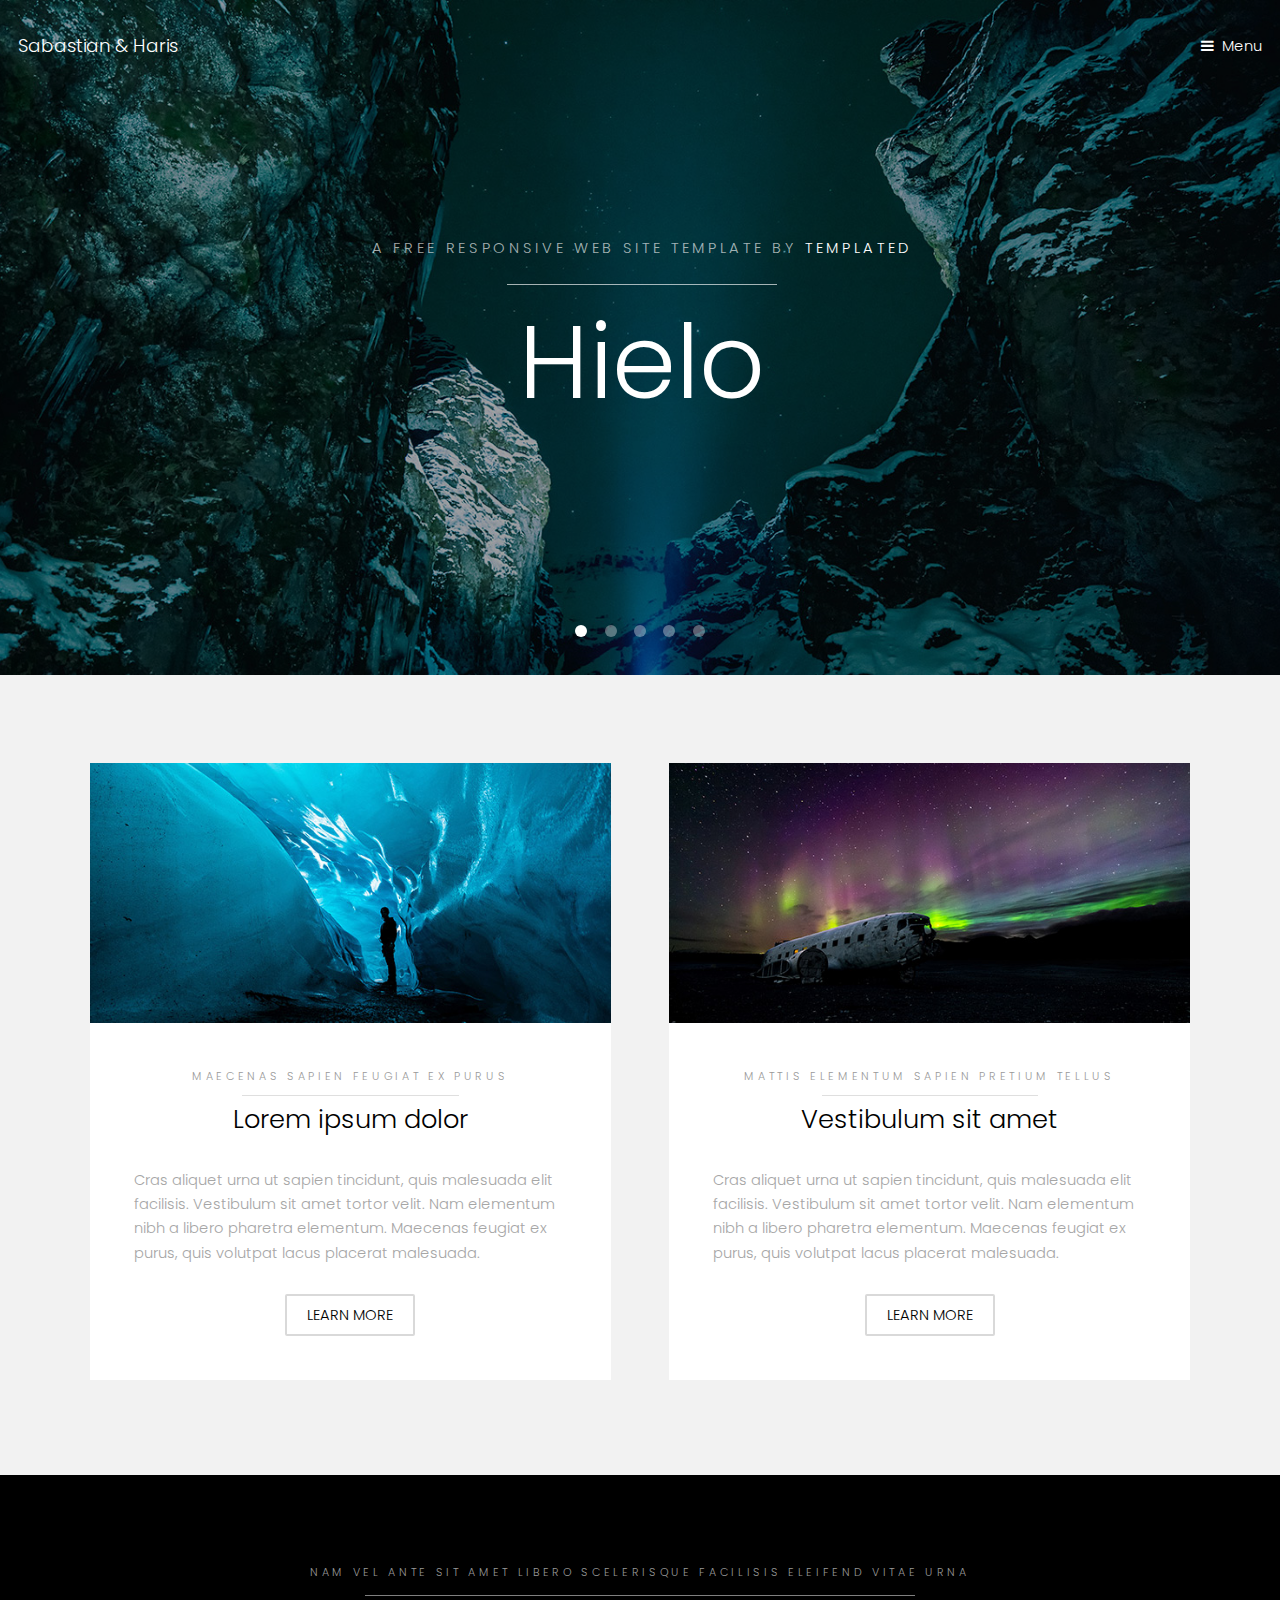
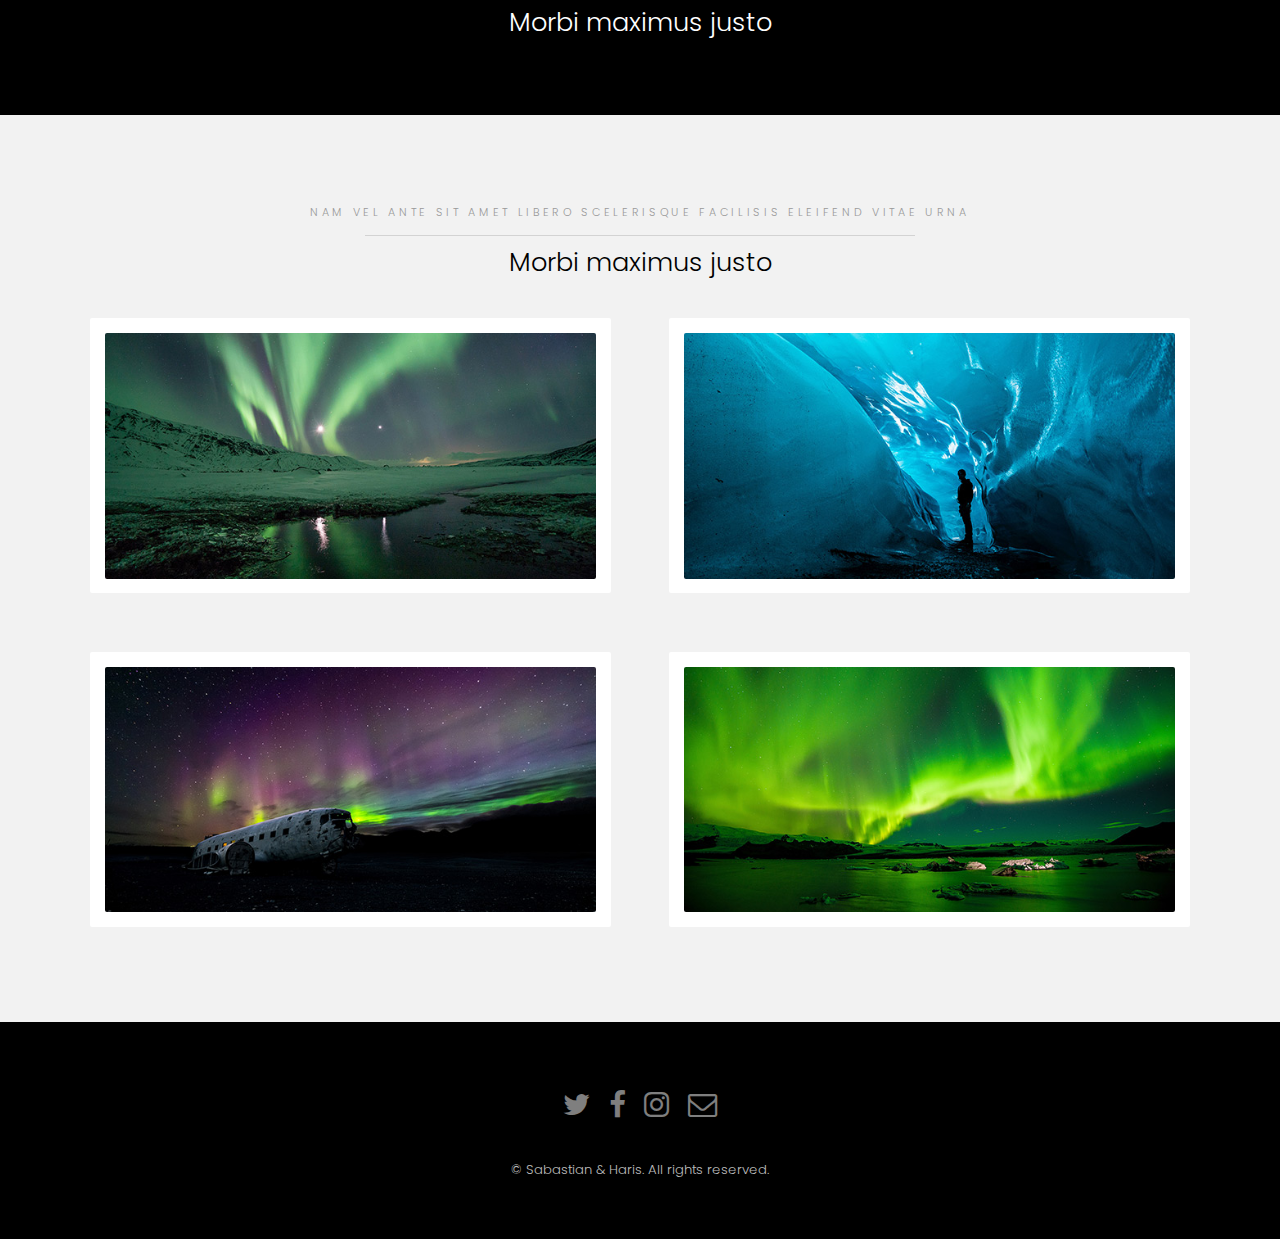
<file: CSS3 - Challenge/index.html>
<!DOCTYPE HTML>
<html>
	<head>
		<title>Sabastian & Haris</title>
		<meta charset="utf-8" />
		<meta name="viewport" content="width=device-width, initial-scale=1" />
		<link rel="stylesheet" href="assets/css/main.css" />
	</head>
	<body>

		<!-- Header -->
			<header id="header" class="alt">
				<div class="logo"><a href="index.html">Sabastian & Haris </a></div>
				<a href="#menu">Menu</a>
			</header>

		<!-- Nav -->
			<nav id="menu">
				<ul class="links">
					<li><a href="index.html">Home</a></li>
					<li><a href="#">About</a></li>
					<li><a href="#">Contact</a></li>
				</ul>
			</nav>

		<!-- Banner -->
			<section class="banner full">
				<article>
					<img src="images/slide01.jpg" alt="" />
					<div class="inner">
						<header>
							<p>A free responsive web site template by <a href="https://templated.co">TEMPLATED</a></p>
							<h2>Hielo</h2>
						</header>
					</div>
				</article>
				<article>
					<img src="images/slide02.jpg" alt="" />
					<div class="inner">
						<header>
							<p>Lorem ipsum dolor sit amet nullam feugiat</p>
							<h2>Magna etiam</h2>
						</header>
					</div>
				</article>
				<article>
					<img src="images/slide03.jpg"  alt="" />
					<div class="inner">
						<header>
							<p>Sed cursus aliuam veroeros lorem ipsum nullam</p>
							<h2>Tempus dolor</h2>
						</header>
					</div>
				</article>
				<article>
					<img src="images/slide04.jpg"  alt="" />
					<div class="inner">
						<header>
							<p>Adipiscing lorem ipsum feugiat sed phasellus consequat</p>
							<h2>Etiam feugiat</h2>
						</header>
					</div>
				</article>
				<article>
					<img src="images/slide05.jpg"  alt="" />
					<div class="inner">
						<header>
							<p>Ipsum dolor sed magna veroeros lorem ipsum</p>
							<h2>Lorem adipiscing</h2>
						</header>
					</div>
				</article>
			</section>

		<!-- One -->
			<section id="one" class="wrapper style2">
				<div class="inner">
					<div class="grid-style">

						<div>
							<div class="box">
								<div class="image fit">
									<img src="images/pic02.jpg" alt="" />
								</div>
								<div class="content">
									<header class="align-center">
										<p>maecenas sapien feugiat ex purus</p>
										<h2>Lorem ipsum dolor</h2>
									</header>
									<p> Cras aliquet urna ut sapien tincidunt, quis malesuada elit facilisis. Vestibulum sit amet tortor velit. Nam elementum nibh a libero pharetra elementum. Maecenas feugiat ex purus, quis volutpat lacus placerat malesuada.</p>
									<footer class="align-center">
										<a href="#" class="button alt">Learn More</a>
									</footer>
								</div>
							</div>
						</div>

						<div>
							<div class="box">
								<div class="image fit">
									<img src="images/pic03.jpg" alt="" />
								</div>
								<div class="content">
									<header class="align-center">
										<p>mattis elementum sapien pretium tellus</p>
										<h2>Vestibulum sit amet</h2>
									</header>
									<p> Cras aliquet urna ut sapien tincidunt, quis malesuada elit facilisis. Vestibulum sit amet tortor velit. Nam elementum nibh a libero pharetra elementum. Maecenas feugiat ex purus, quis volutpat lacus placerat malesuada.</p>
									<footer class="align-center">
										<a href="#" class="button alt">Learn More</a>
									</footer>
								</div>
							</div>
						</div>

					</div>
				</div>
			</section>

		<!-- Two -->
			<section id="two" class="wrapper style3">
				<div class="inner">
					<header class="align-center">
						<p>Nam vel ante sit amet libero scelerisque facilisis eleifend vitae urna</p>
						<h2>Morbi maximus justo</h2>
					</header>
				</div>
			</section>

		<!-- Three -->
			<section id="three" class="wrapper style2">
				<div class="inner">
					<header class="align-center">
						<p class="special">Nam vel ante sit amet libero scelerisque facilisis eleifend vitae urna</p>
						<h2>Morbi maximus justo</h2>
					</header>
					<div class="gallery">
						<div>
							<div class="image fit">
								<a href="#"><img src="images/pic01.jpg" alt="" /></a>
							</div>
						</div>
						<div>
							<div class="image fit">
								<a href="#"><img src="images/pic02.jpg" alt="" /></a>
							</div>
						</div>
						<div>
							<div class="image fit">
								<a href="#"><img src="images/pic03.jpg" alt="" /></a>
							</div>
						</div>
						<div>
							<div class="image fit">
								<a href="#"><img src="images/pic04.jpg" alt="" /></a>
							</div>
						</div>
					</div>
				</div>
			</section>


		<!-- Footer -->
			<footer id="footer">
				<div class="container">
					<ul class="icons">
						<li><a href="#" class="icon fa-twitter"><span class="label">Twitter</span></a></li>
						<li><a href="#" class="icon fa-facebook"><span class="label">Facebook</span></a></li>
						<li><a href="#" class="icon fa-instagram"><span class="label">Instagram</span></a></li>
						<li><a href="#" class="icon fa-envelope-o"><span class="label">Email</span></a></li>
					</ul>
				</div>
				<div class="copyright">
					&copy; Sabastian & Haris. All rights reserved.
				</div>
			</footer>

		<!-- Scripts -->
			<script src="assets/js/jquery.min.js"></script>
			<script src="assets/js/jquery.scrollex.min.js"></script>
			<script src="assets/js/skel.min.js"></script>
			<script src="assets/js/util.js"></script>
			<script src="assets/js/main.js"></script>

	</body>
</html>
</file>
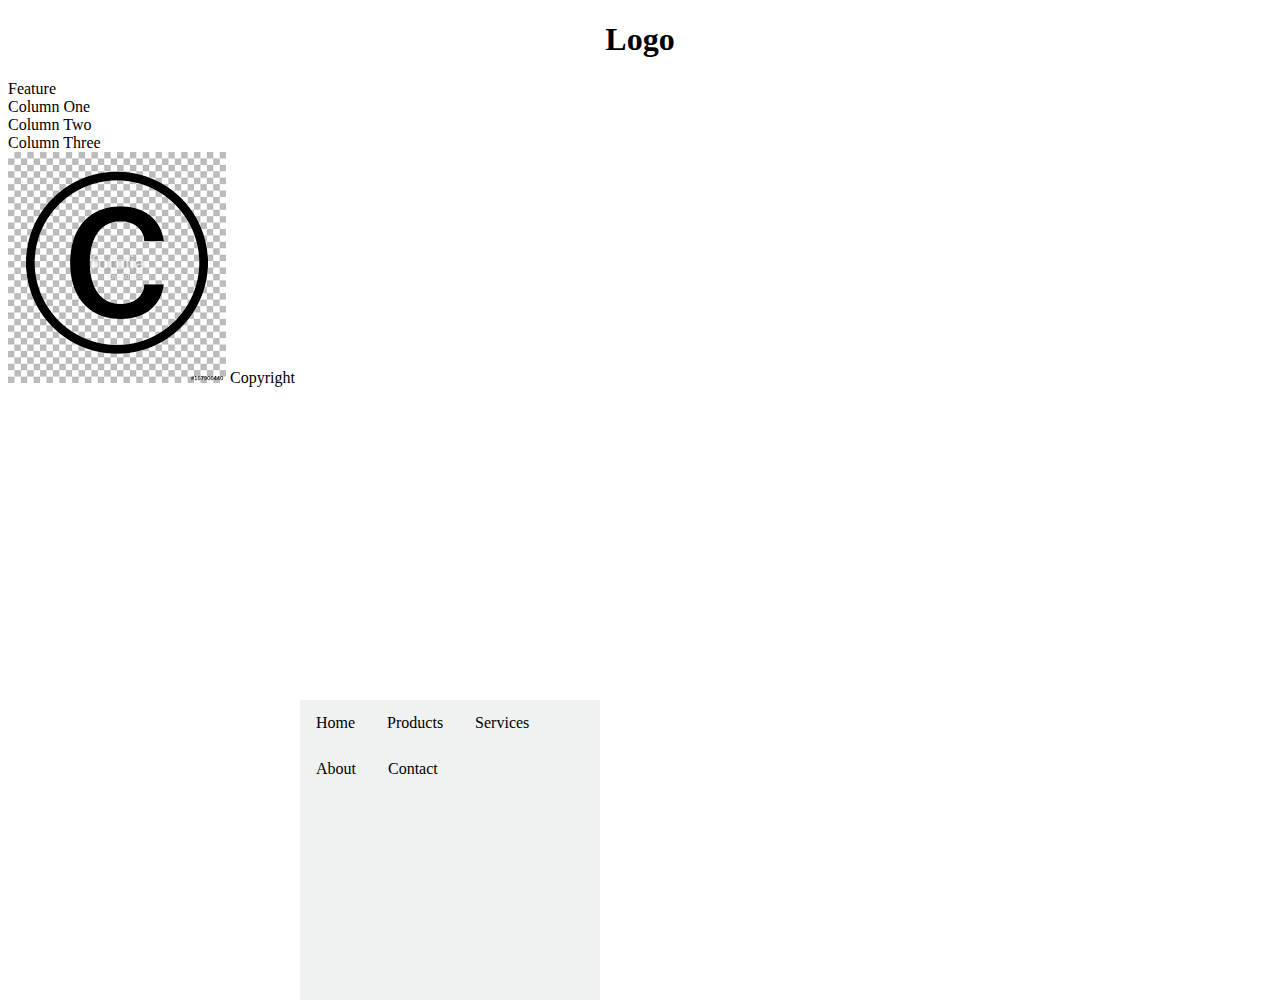
<file: CSS - Advanced/Exercise1/index.html>
<!DOCTYPE html>
<html>

<head>
    <title>Advanced1</title>
</head>
<link rel="stylesheet" href="style.css">

<body>
    <h1>Logo</h1>
    <div id="navbar">
            <ul>
                <li><a href="index.html" title="">Home</a></li>
                <li><a href="products.html" title="">Products</a></li>
                <li><a href="services.html" title="">Services</a></li>
                <li><a href="about.html" title="">About</a></li>
                <li><a href="contact.html" title="">Contact</a></li>
            </ul>
    </div>
    <div id="featurediv">
        Feature
    </div>
    <div class="3divs">Column One
    </div>
    <div class="3divs">Column Two
    </div>
    <div class="3divs">Column Three
    </div>
    <div>
        <img src="copyright.png" id="copyrightimg" alt="">
        Copyright
    </div>
</body>

</html>
</file>
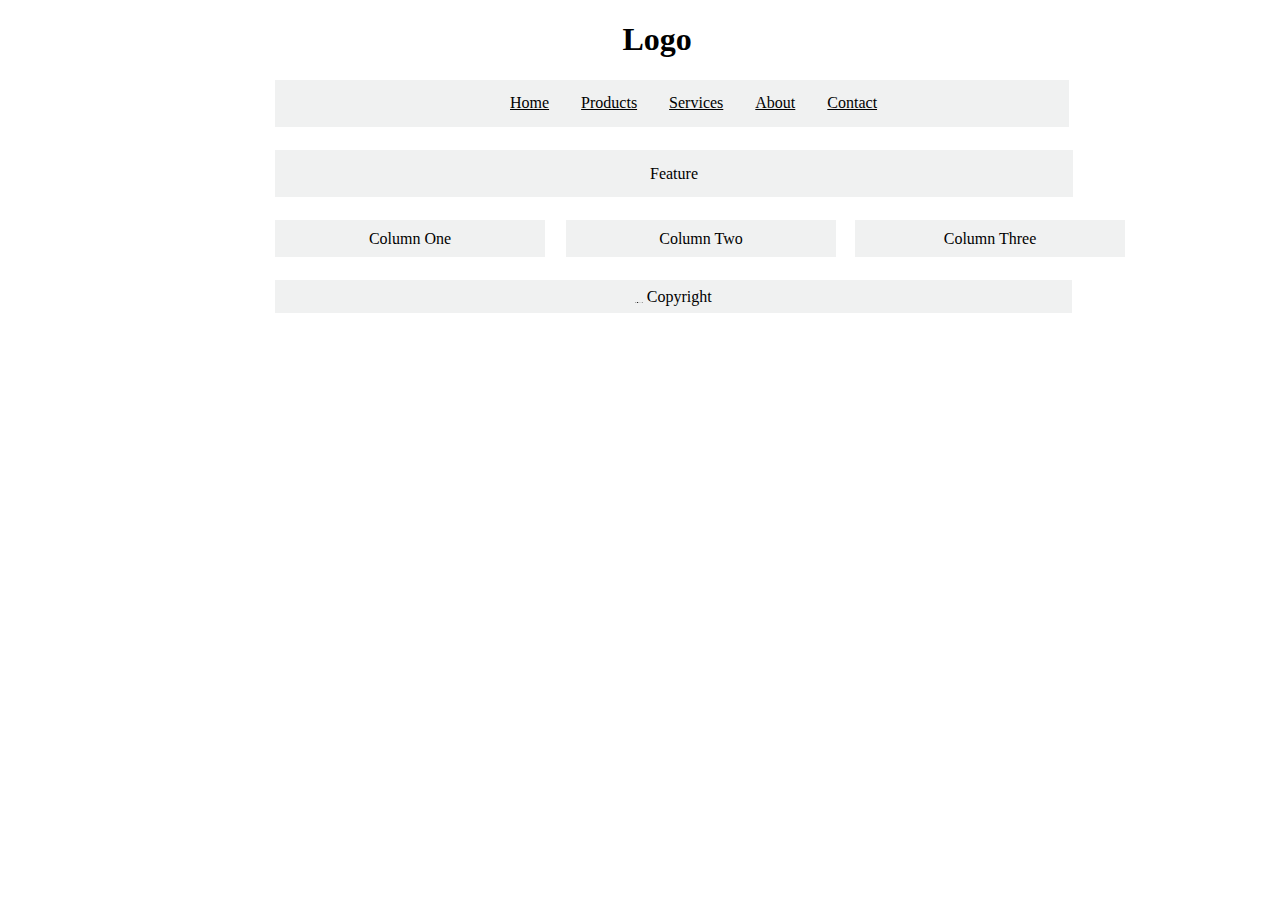
<file: CSS3 - Advanced/Exercise1/index.html>
<!DOCTYPE html>
<html>

<head>
    <title>Advanced1</title>
</head>
<link rel="stylesheet" href="style.css">

<body>
    <h1>Logo</h1>
    <div id="navbar">
            <ul>
                <li id="left"><a href="index.html" title="">Home</a></li>
                <li><a href="products.html" title="">Products</a></li>
                <li><a href="services.html" title="">Services</a></li>
                <li><a href="about.html" title="">About</a></li>
                <li><a href="contact.html" title="">Contact</a></li>
            </ul>
    </div>
   <div id="featurediv">
        Feature
    </div> 
    <div class="divs" id="firstc">Column One
    </div>
  	 <div class="divs" id="secondc">Column Two
    </div>
    <div class="divs" id="thirdc">Column Three
    </div>
    <div id="copyright">
        <img src="copyright.png" id="copyrightimg" alt="">
        Copyright
    </div>
</body>

</html>
</file>
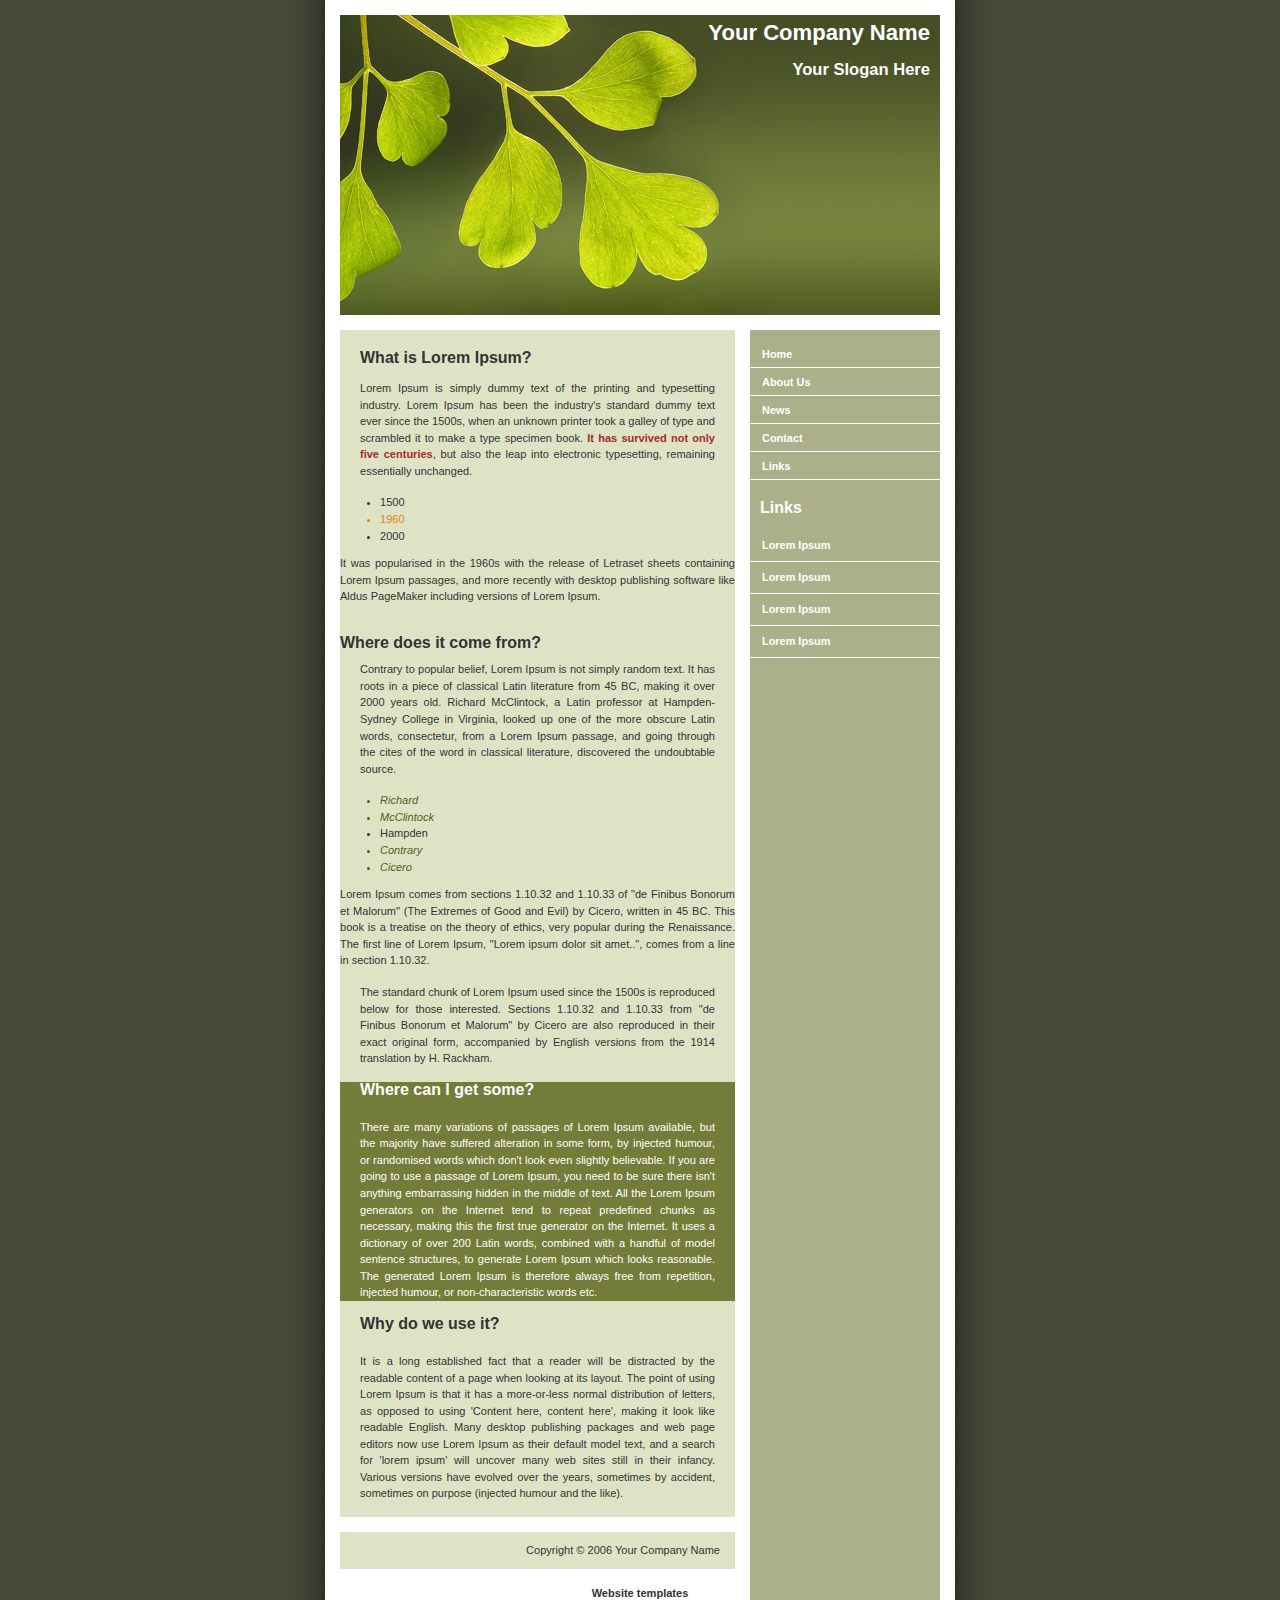
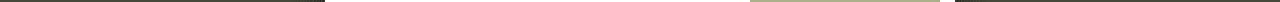
<file: CSS3 - Intermediate/intermediate_exercise_template/index.html>
<!DOCTYPE html PUBLIC "-//W3C//DTD XHTML 1.0 Strict//EN"
	"http://www.w3.org/TR/xhtml1/DTD/xhtml1-strict.dtd">
<html xmlns="http://www.w3.org/1999/xhtml" xml:lang="en" >
<head>
	<meta http-equiv="content-type" content="text/html; charset=iso-8859-1" />
	<title>Your Company Name</title>
	<link rel="stylesheet" type="text/css" media="screen" href="style.css" />

	<!-- Your CSS goes here -->
	<style>
		
		h3 {
		    font-size: 12pt;
		}
		body {
			background: #464939 url(pagebg.gif) repeat-y top center;
		}

		#participation {
			background: #747C3A !important;
			color: white !important;
		}

		#explanation .danger {
			color: brown !important;
			font-weight: bold !important;
		}

		ul > li {
			color: #525D21 !important;
			font-style: italic !important;
		}

		span[class="years"] > li[class="strong"]{
			color: #DD8804 !important;
		}
		</style>

</head>
<body>

	<div id="container">
		<div id="intro">
			<div id="pageHeader">
				<h1><span>Your Company Name</span></h1>
				<h2><span>Your Slogan Here</span></h2>
			</div>
		</div>

		<div id="supportingText">
			<div id="explanation">
				<h3><span>What is Lorem Ipsum?</span></h3>
				<p class="p1"><span>Lorem Ipsum is simply dummy text of the printing and typesetting industry. Lorem Ipsum has been the industry's standard dummy text ever since the 1500s, when an unknown printer took a galley of type and scrambled it to make a type specimen book. <span class="danger">It has survived not only five centuries</span>, but also the leap into electronic typesetting, remaining essentially unchanged. 
					<ul>
						<span class="years">
							<li>1500</li>
							<li class="strong">1960</li>
							<li>2000</li>
						</span>
					</ul>
					It was popularised in the 1960s with the release of Letraset sheets containing Lorem Ipsum passages, and more recently with desktop publishing software like Aldus PageMaker including versions of Lorem Ipsum.</span></p>
				</div>
				<div id="philosophy">
					<h3><span>Where does it come from?</span></h3>
					<p class="p1"><span>Contrary to popular belief, Lorem Ipsum is not simply random text. It has roots in a piece of classical Latin literature from 45 BC, making it over 2000 years old. Richard McClintock, a Latin professor at Hampden-Sydney College in Virginia, looked up one of the more obscure Latin words, consectetur, from a Lorem Ipsum passage, and going through the cites of the word in classical literature, discovered the undoubtable source. 

						<ul>
							<li>Richard</li>
							<li>McClintock</li>
							<span>
								<li class="strong">Hampden</li>
							</span>
							<li>Contrary</li>
							<li>Cicero</li>
						</ul>

						Lorem Ipsum comes from sections 1.10.32 and 1.10.33 of "de Finibus Bonorum et Malorum" (The Extremes of Good and Evil) by Cicero, written in 45 BC. This book is a treatise on the theory of ethics, very popular during the Renaissance. The first line of Lorem Ipsum, "Lorem ipsum dolor sit amet..", comes from a line in section 1.10.32.</span></p>
						<p class="p2"><span><span class="danger">The standard chunk of Lorem Ipsum used since the 1500s is reproduced below for those interested.</span> Sections 1.10.32 and 1.10.33 from "de Finibus Bonorum et Malorum" by Cicero are also reproduced in their exact original form, accompanied by English versions from the 1914 translation by H. Rackham.</span></p>
					</div>

					<div id="participation">
						<h3><span>Where can I get some?</span></h3>
						<p class="p1"><span>There are many variations of passages of Lorem Ipsum available, but the majority have suffered alteration in some form, by injected humour, or randomised words which don't look even slightly believable. If you are going to use a passage of Lorem Ipsum, you need to be sure there isn't anything embarrassing hidden in the middle of text. All the Lorem Ipsum generators on the Internet tend to repeat predefined chunks as necessary, making this the first true generator on the Internet. It uses a dictionary of over 200 Latin words, combined with a handful of model sentence structures, to generate Lorem Ipsum which looks reasonable. The generated Lorem Ipsum is therefore always free from repetition, injected humour, or non-characteristic words etc.</span></p>
					</div>

					<div id="benefits">
						<h3><span>Why do we use it?</span></h3>
						<p class="p1"><span>It is a long established fact that a reader will be distracted by the readable content of a page when looking at its layout. The point of using Lorem Ipsum is that it has a more-or-less normal distribution of letters, as opposed to using 'Content here, content here', making it look like readable English. Many desktop publishing packages and web page editors now use Lorem Ipsum as their default model text, and a search for 'lorem ipsum' will uncover many web sites still in their infancy. Various versions have evolved over the years, sometimes by accident, sometimes on purpose (injected humour and the like).</span></p>
					</div>

					<div id="footer">
						Copyright � 2006 Your Company Name
					</div>

				</div>


				<div id="linkList">
					<div id="linkList2">
						<div id="lselect">
							<ul>
								<li><a href="">Home</a></li>
								<li><a href="">About Us</a></li>
								<li><a href="">News</a></li>
								<li><a href="">Contact</a></li>
								<li><a href="">Links</a></li>
							</ul>
						</div>

						<div id="larchives">
							<h3 class="archives"><span>Links</span></h3>
							<ul>
								<li><a href="">Lorem Ipsum</a></li>
								<li><a href="">Lorem Ipsum</a></li>
								<li><a href="">Lorem Ipsum</a></li>
								<li><a href="">Lorem Ipsum</a></li>
							</ul>
						</div>
					</div>
				</div>


			</div>
			<!-- Designed by DreamTemplate. Please leave link unmodified. -->
			<br><center><a href="http://www.dreamtemplate.com" title="Website Templates" target="_blank">Website templates</a></center>
		</body>
		</html>
</file>
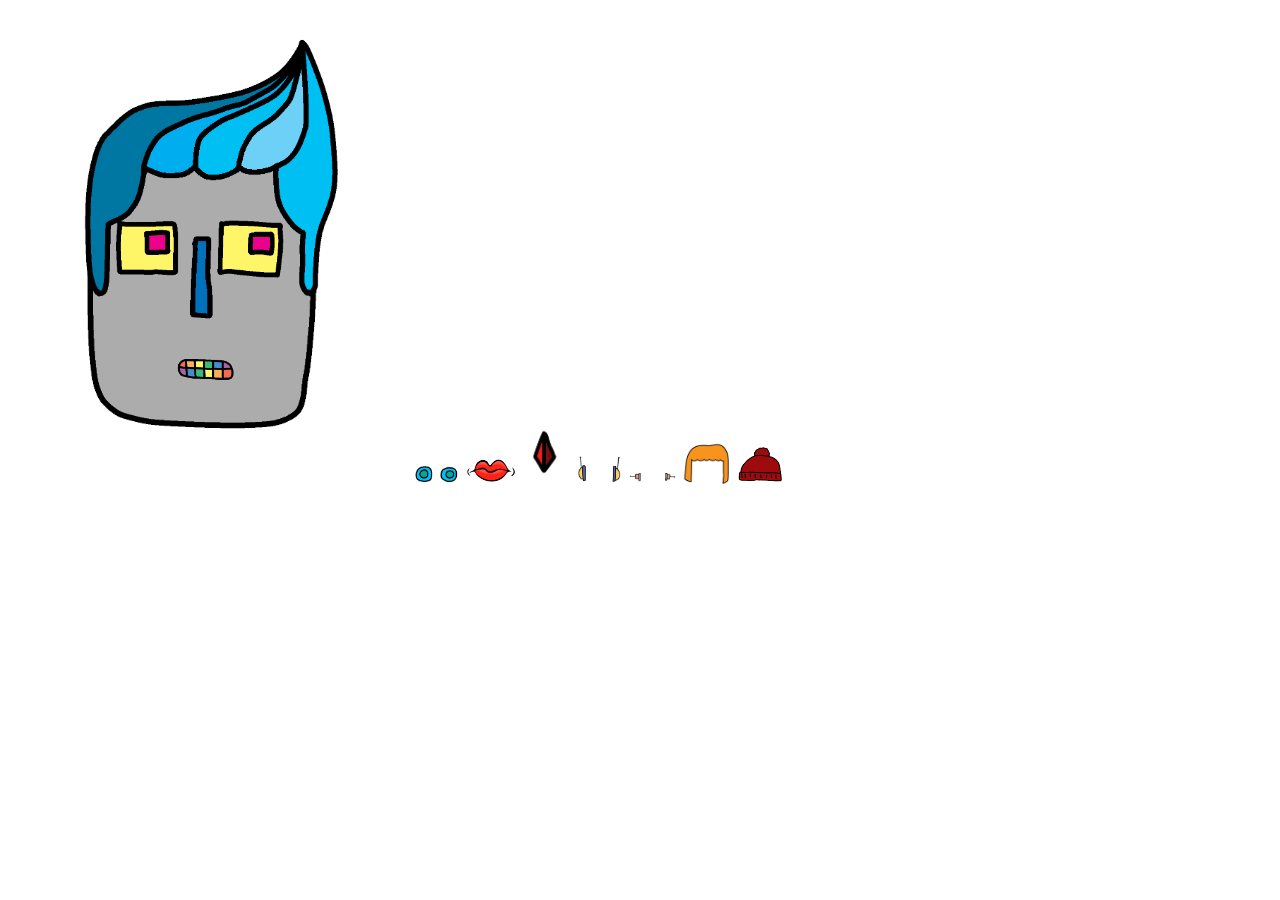
<file: CSS3 -  Intermediate 2/robot.html>
<html>

  <head>
    <link rel="stylesheet" href="robot.css">
  </head>
  
  <body>
    <img id="face" src="face.png">
    <img id="eyes1" src="eyes.png">
    <img id="eyes2" src="eyes2.png">
    <img id="mouth1" src="mouth.png">
    <img id="mouth2" src="mouth2.png">
    <img id="nose1" src="nose.png">
    <img id="nose2" src="nose2.png">
    <img id="ears1" src="ears.png">
    <img id="ears2" src="ears2.png">
    <img id="hair1" src="hair1.png">
    <img id="hair2" src="hair2.png">
    <img id="hat" src="hat.png">
    
  </body>
  
</html>
</file>
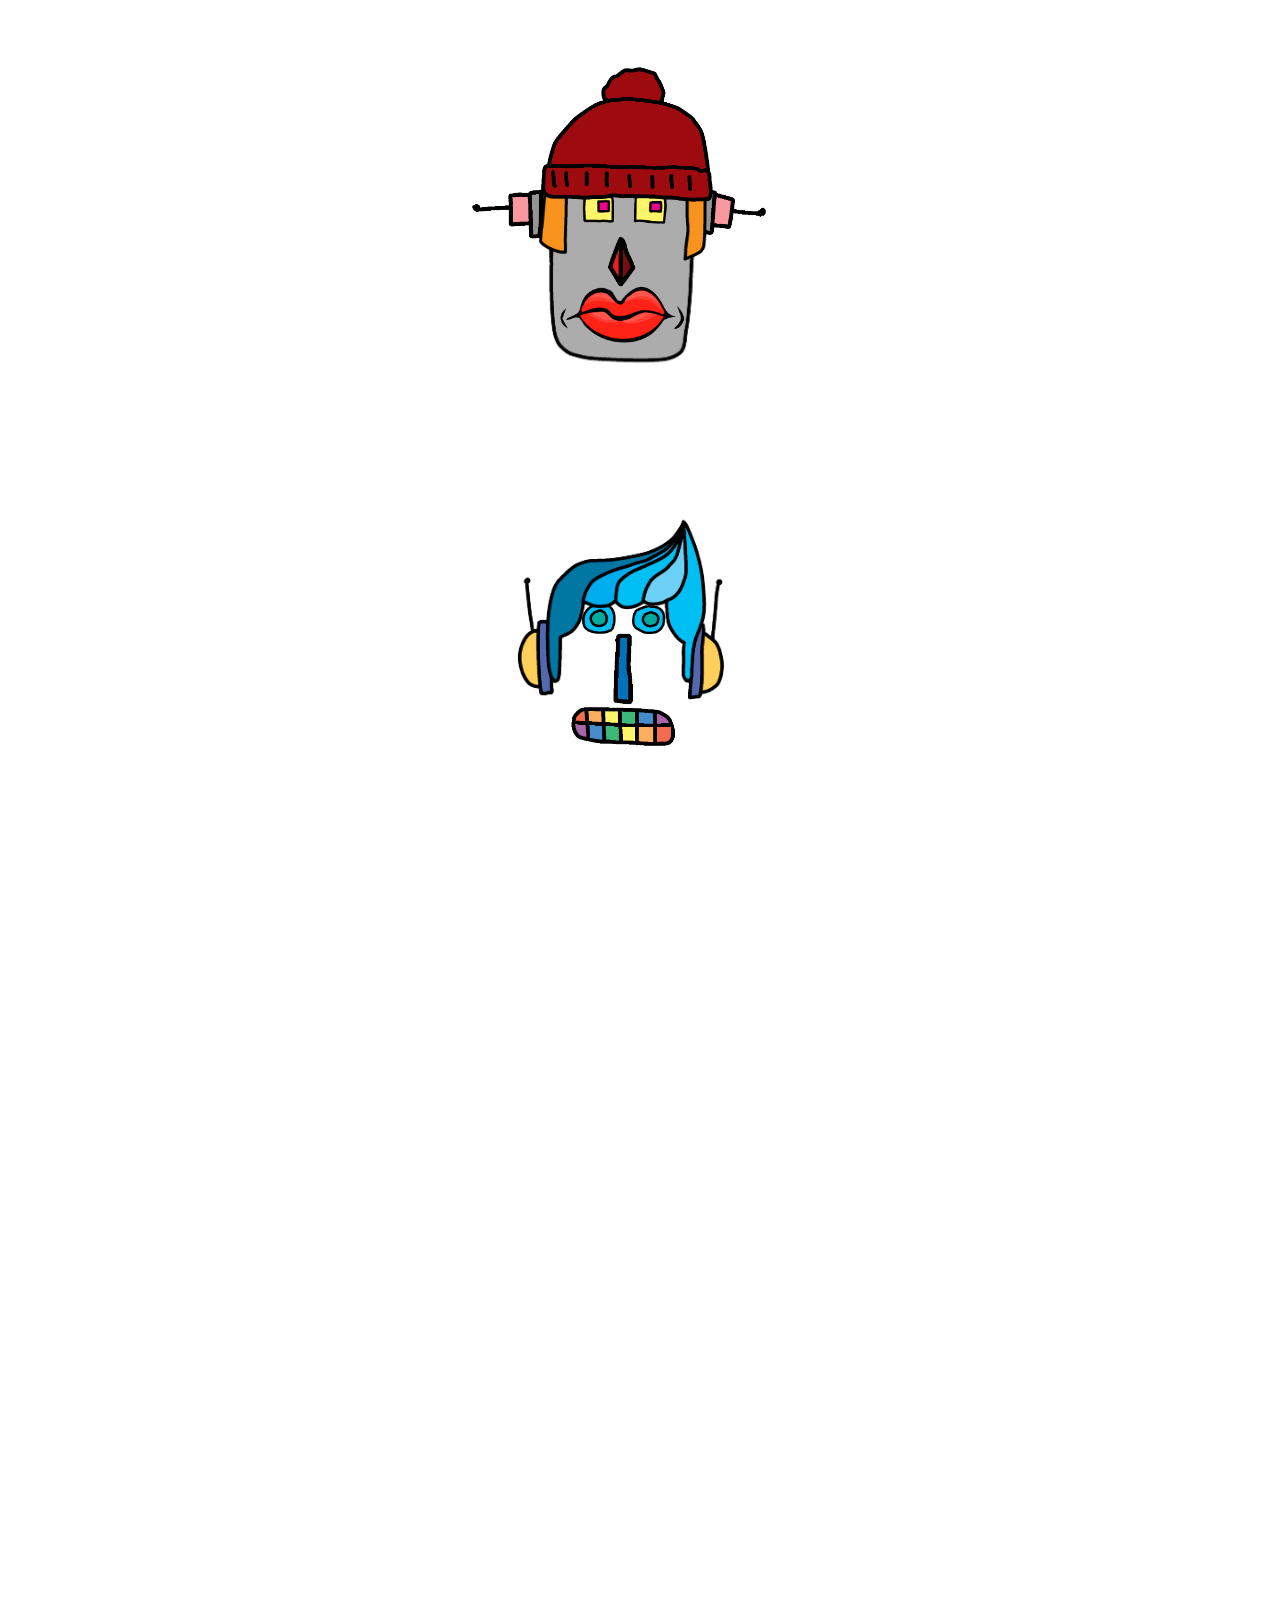
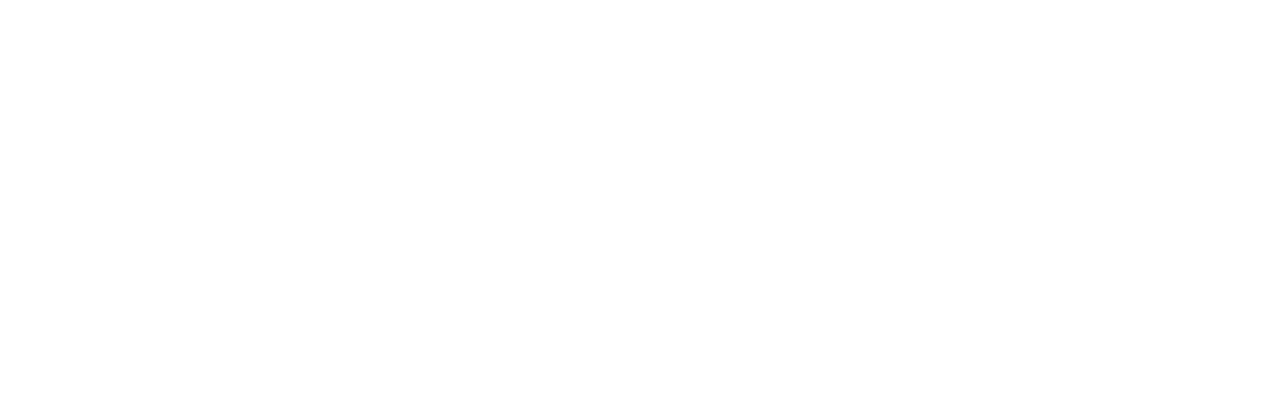
<file: CSS3 -  Intermediate 2/robot2.html>
<html>

  <head>
    <link rel="stylesheet" href="robot2.css">
  </head>
  
  <body>
    <img id="face" src="face.png">
    <img id="eyes1" src="eyes.png">
    <img id="eyes2" src="eyes2.png">
    <img id="mouth1" src="mouth.png">
    <img id="mouth2" src="mouth2.png">
    <img id="nose1" src="nose.png">
    <img id="nose2" src="nose2.png">
    <img id="ears1" src="ears.png">
    <img id="ears2" src="ears2.png">
    <img id="hair1" src="hair1.png">
    <img id="hair2" src="hair2.png">
    <img id="hat" src="hat.png">
    
  </body>
  
</html>
</file>
<file: CSS - Advanced/Exercise1/style.css>
h1 {
    text-align: center;
}

ul {
    list-style-type: none;
    margin: 0;
    /*sets all the margin properties*/
    padding: 0;
    /*used to generate space around content*/
    overflow: hidden;
    /*whether to clip content or to add scrollbars */
    
    top: 0.5em;
    width: 100%;
}

li {
    float: left;
}

li a {
    display: block;
    color: black;
    text-align: center;
    padding: 14px 16px;
    text-decoration: none;
}

#navbar {
	width: 300px;
	height: 300px;
	left: 300px;
	bottom: -100px;
	position: absolute;
	background-color: #F0F1F1;
}
</file>
<file: CSS3 - Advanced/Exercise1/style.css>
h1 {
    margin-left: 48vw;
}

ul {
    list-style-type: none;
    margin: 0;
    /*sets all the margin properties*/
    padding: 0;
    /*used to generate space around content*/
    overflow: hidden;
    /*whether to clip content or to add scrollbars */
    
    top: 0.5em;
    width: 100%;
}

li {
    float: left;
}

li a {
    display: block;
    color: black;
    text-align: center;
    padding: 14px 16px;
    text-decoration: underline;

}

#navbar {
	width: 62vw;
	height: 47px;
	left: 275px;
	position: absolute;
	align-content: center;
	
	background-color: #F0F1F1;
}

#left{
	margin-left: 219px;
}

#featurediv {
	width: 60vw;
	height: 17px;
	left: 275px;
	top: 150px;
	position: absolute;
	text-align: center;
	padding: 15px;
	
	background-color: #F0F1F1;

}

.divs {
	width: 250px;
	height: 17px;
	position: absolute;
	text-align: center;
	background-color: #F0F1F1;
	padding: 8px;
}

#firstc {
 top: 220px;
 left: 275px;
 padding: 10px;
}
#secondc {
 top: 220px;
 left: 556px;
 margin-left: 10px;
 padding: 10px;

}
#thirdc {
 top: 220px;
 left: 835px;
 margin-left: 20px;
 padding: 10px;
}

#copyrightimg {
	height: 1%;
	width: 1%;
}

#copyright {
	width: 61vw;
	height: 17px;
	position: absolute;
	text-align: center;
	background-color: #F0F1F1;
	padding: 8px;
	top: 280px;
	left: 275px;
}
</file>
<file: CSS3 - Intermediate/intermediate_exercise_template/style.css>
a {
    font-weight: bold;
}

a:link,
a:visited {
    text-decoration: none;
    color: #333;
}

a:hover,
a:active {
    text-decoration: underline;
    color: #F36;
}

body {
    background: #464939 url(pagebg.gif) repeat-y top center;
    font: 69%/1.5em 'Lucida Sans Unicode', 'Lucida Grande', verdana, arial, sans-serif;
    color: #333;
    margin: 0;
    padding: 0;
    text-align: center;
}

p {
    margin: 0 0 10px;
}

#container {
    position: relative;
    background: transparent;
    margin: 0 auto;
    text-align: justify;
    width: 600px;
}

#container h3 {
    
    font-weight: bold;
    margin-bottom: 10px;
    margin-top: 30px;
}

#pageHeader {
    margin: 0;
    padding-top: 15px;
    height: 300px;
    background: #FFF url(header.jpg) no-repeat bottom;
    border-bottom: 15px solid #FFF;
    text-align: right;
}

#pageHeader h1,
#pageHeader h2 {
    margin: 0;
    padding: 10px;
    color: #FFFFFF;
}

#preamble {
    position: absolute;
    top: 330px;
    right: 0;
    z-index: 2;
    width: 190px;
    font-size: 90%;
    color: #FFF;
    text-align: left;
    border-bottom: 15px solid #FFF;
    line-height: 14px;
    padding-top: 10px;
}

#preamble p {
    margin: 0 17px 15px 15px;
}

#preamble h3 {
    height: 30px;
    margin: 0;
    padding: 0;
}

#preamble h3 span {
    margin: 0;
    padding: 10px;
}

#supportingText {
    margin: 0 205px 0 0;
    background-color: #DFE3C6;
    padding-top: 20px;
}

#supportingText p {
    margin: 0 20px 15px 20px;
}

#explanation h3 {
    height: 30px;
    margin: 0;
    padding: 0;
}

#explanation h3 span {
    margin: 0;
    padding: 20px;
}

#participation h3 {
    height: 37px;
    margin: 0;
    padding: 0;
}

#participation h3 span {
    margin: 0;
    padding: 20px;
}

#benefits h3 {
    height: 37px;
    margin: 0;
    padding: 0;
}

#benefits h3 span {
    margin: 0;
    padding: 20px;
}

#footer {
    border-top: 15px solid #FFF;
    padding: 10px 15px 10px 10px;
    text-align: right;
    margin: 0;
    background-color: #DFE3C6;
}

#footer a {
    margin-left: 20px;
    color: #CCC;
}

#footer a:hover,
#footer a:active {
    color: #FFF;
}

#linkList {
    background: transparent;
    padding: 0;
    margin: 0;
    width: 190px;
    position: absolute;
    top: 350px;
    right: 0;
    font-size: 90%;
}

#linkList ul {
    margin: 0;
    padding: 0;
    list-style: none;
}

#lselect ul,
#larchives ul,
#lresources ul {
    margin-top: -10px;
    margin-bottom: -10px;
}

#linkList li {
    display: block;
    padding: 8px 0 7px 12px;
    margin: 0;
    line-height: 160%;
    border-bottom: 1px solid #FFF;
}

#linkList li a {
    font: bold 110% arial, helvectica, sans-serif;
    color: white;
}

#linkList li:hover {
    background-color: #7E8459;
    background-position: 0 0;
}

#linkList li:hover a {
    color: #FFF;
}

#lselect {
    color: #377774;
}

#lselect li:hover {
    color: #656565;
}

#lselect li a {
    
    font: bold 110% arial, helvectica, sans-serif;
    display: block;
    margin: 0;
    padding: 0;
}

#lselect li:hover a {
    color: #FFF;
}

#lselect li a.c:link,
#lselect li a.c:visited {
    display: inline;
    font-weight: normal;
    text-transform: none;
    font-size: 100%;
    color: #377774;
}

#lselect li:hover a.c {
    color: #FFB9CB;
}

h3.archives {
    height: 30px;
    margin: 0;
    padding: 0;
}

h3.archives span {
    margin: 0;
    padding: 10px;
    color: #FFFFFF;
}
</file>
<file: CSS3 -  Intermediate 2/robot.css>
img {
  width: 50px;
}
#face {
  width: 400px;
  position: relative;
}
#eyes2 {
	width: 200px;
	position: absolute;
	top: 200px;
	left: 100px;

}
#mouth2 {
	width: 70px;
	position: absolute;
	top: 350px;
    left: 170px;
}
#hair1 {
	width: 300px;
    position: absolute;
    left: 60px;
}
#nose1 {
	width: 70px;
    position: absolute;
    top: 220px;
    left: 165px;

}
</file>
<file: CSS3 -  Intermediate 2/robot2.css>
body {
	height: 2000px;
}


img {
  width: 50px;
}
#face {
  width: 250px;
  position: fixed;
  left: 500px;
  top: 100px;
}

#eyes2{
	width: 100px;
	position: absolute;
	left: 575px;
	top: 185px;
}

#mouth1 {
	width: 130px;
	position: absolute;
	left: 557px;
	top: 270px;
}

#nose2 {
	width: 60px;
	position: absolute;
	left: 592px;
	top: 220px;
}

#ears2{
	width: 325px;
	position: absolute;
	left: 460px;
	top: 150px;
}

#hair2{
	width: 190px;
	position: absolute;
	left: 530px;
	top: 100px;
}

#hat {
	width: 200px;
	position: absolute;
	left: 530px;
	top: 50px;
}

/* Second robot*/


#eyes1{
	width: 100px;
	position: absolute;
	left: 575px;
	top: 595px;
}

#mouth2 {
	width: 130px;
	position: absolute;
	left: 557px;
	top: 690px;
}

#nose1 {
	width: 60px;
	position: absolute;
	left: 592px;
	top: 620px;
}

#ears1{
	width: 250px;
	position: absolute;
	left: 495px;
	top: 550px;
}

#hair1{
	width: 190px;
	position: absolute;
	left: 530px;
	top: 500px;
}
</file>
<file: CSS3 - Challenge/assets/css/main.css>
@charset "UTF-8";
@import url(font-awesome.min.css);
@import url("https://fonts.googleapis.com/css?family=Poppins:300,400,500,600,700");

/* Reset */

	html, body, div, span, applet, object, iframe, h1, h2, h3, h4, h5, h6, p, blockquote, pre, a, abbr, acronym, address, big, cite, code, del, dfn, em, img, ins, kbd, q, s, samp, small, strike, strong, sub, sup, tt, var, b, u, i, center, dl, dt, dd, ol, ul, li, fieldset, form, label, legend, table, caption, tbody, tfoot, thead, tr, th, td, article, aside, canvas, details, embed, figure, figcaption, footer, header, hgroup, menu, nav, output, ruby, section, summary, time, mark, audio, video {
		margin: 0;
		padding: 0;
		border: 0;
		font-size: 100%;
		font: inherit;
		vertical-align: baseline;
	}

	article, aside, details, figcaption, figure, footer, header, hgroup, menu, nav, section {
		display: block;
	}

	body {
		line-height: 1;
	}

	ol, ul {
		list-style: none;
	}

	blockquote, q {
		quotes: none;
	}

	blockquote:before, blockquote:after, q:before, q:after {
		content: '';
		content: none;
	}

	table {
		border-collapse: collapse;
		border-spacing: 0;
	}

	body {
		-webkit-text-size-adjust: none;
	}

/* Box Model */

	*, *:before, *:after {
		-moz-box-sizing: border-box;
		-webkit-box-sizing: border-box;
		box-sizing: border-box;
	}

/* Containers */

	.container {
		margin-left: auto;
		margin-right: auto;
	}

	.container.\31 25\25 {
		width: 100%;
		max-width: 100rem;
		min-width: 80rem;
	}

	.container.\37 5\25 {
		width: 60rem;
	}

	.container.\35 0\25 {
		width: 40rem;
	}

	.container.\32 5\25 {
		width: 20rem;
	}

	.container {
		width: 80rem;
	}

	@media screen and (max-width: 1680px) {

		.container.\31 25\25 {
			width: 100%;
			max-width: 100rem;
			min-width: 80rem;
		}

		.container.\37 5\25 {
			width: 60rem;
		}

		.container.\35 0\25 {
			width: 40rem;
		}

		.container.\32 5\25 {
			width: 20rem;
		}

		.container {
			width: 80rem;
		}

	}

	@media screen and (max-width: 1280px) {

		.container.\31 25\25 {
			width: 100%;
			max-width: 81.25rem;
			min-width: 65rem;
		}

		.container.\37 5\25 {
			width: 48.75rem;
		}

		.container.\35 0\25 {
			width: 32.5rem;
		}

		.container.\32 5\25 {
			width: 16.25rem;
		}

		.container {
			width: 65rem;
		}

	}

	@media screen and (max-width: 980px) {

		.container.\31 25\25 {
			width: 100%;
			max-width: 112.5%;
			min-width: 90%;
		}

		.container.\37 5\25 {
			width: 67.5%;
		}

		.container.\35 0\25 {
			width: 45%;
		}

		.container.\32 5\25 {
			width: 22.5%;
		}

		.container {
			width: 90%;
		}

	}

	@media screen and (max-width: 736px) {

		.container.\31 25\25 {
			width: 100%;
			max-width: 112.5%;
			min-width: 90%;
		}

		.container.\37 5\25 {
			width: 67.5%;
		}

		.container.\35 0\25 {
			width: 45%;
		}

		.container.\32 5\25 {
			width: 22.5%;
		}

		.container {
			width: 90% !important;
		}

	}

	@media screen and (max-width: 480px) {

		.container.\31 25\25 {
			width: 100%;
			max-width: 112.5%;
			min-width: 90%;
		}

		.container.\37 5\25 {
			width: 67.5%;
		}

		.container.\35 0\25 {
			width: 45%;
		}

		.container.\32 5\25 {
			width: 22.5%;
		}

		.container {
			width: 90% !important;
		}

	}

/* Grid */

	.row {
		border-bottom: solid 1px transparent;
		-moz-box-sizing: border-box;
		-webkit-box-sizing: border-box;
		box-sizing: border-box;
	}

	.row > * {
		float: left;
		-moz-box-sizing: border-box;
		-webkit-box-sizing: border-box;
		box-sizing: border-box;
	}

	.row:after, .row:before {
		content: '';
		display: block;
		clear: both;
		height: 0;
	}

	.row.uniform > * > :first-child {
		margin-top: 0;
	}

	.row.uniform > * > :last-child {
		margin-bottom: 0;
	}

	.row.\30 \25 > * {
		padding: 0 0 0 0rem;
	}

	.row.\30 \25 {
		margin: 0 0 -1px 0rem;
	}

	.row.uniform.\30 \25 > * {
		padding: 0rem 0 0 0rem;
	}

	.row.uniform.\30 \25 {
		margin: 0rem 0 -1px 0rem;
	}

	.row > * {
		padding: 0 0 0 2rem;
	}

	.row {
		margin: 0 0 -1px -2rem;
	}

	.row.uniform > * {
		padding: 2rem 0 0 2rem;
	}

	.row.uniform {
		margin: -2rem 0 -1px -2rem;
	}

	.row.\32 00\25 > * {
		padding: 0 0 0 4rem;
	}

	.row.\32 00\25 {
		margin: 0 0 -1px -4rem;
	}

	.row.uniform.\32 00\25 > * {
		padding: 4rem 0 0 4rem;
	}

	.row.uniform.\32 00\25 {
		margin: -4rem 0 -1px -4rem;
	}

	.row.\31 50\25 > * {
		padding: 0 0 0 3rem;
	}

	.row.\31 50\25 {
		margin: 0 0 -1px -3rem;
	}

	.row.uniform.\31 50\25 > * {
		padding: 3rem 0 0 3rem;
	}

	.row.uniform.\31 50\25 {
		margin: -3rem 0 -1px -3rem;
	}

	.row.\35 0\25 > * {
		padding: 0 0 0 1rem;
	}

	.row.\35 0\25 {
		margin: 0 0 -1px -1rem;
	}

	.row.uniform.\35 0\25 > * {
		padding: 1rem 0 0 1rem;
	}

	.row.uniform.\35 0\25 {
		margin: -1rem 0 -1px -1rem;
	}

	.row.\32 5\25 > * {
		padding: 0 0 0 0.5rem;
	}

	.row.\32 5\25 {
		margin: 0 0 -1px -0.5rem;
	}

	.row.uniform.\32 5\25 > * {
		padding: 0.5rem 0 0 0.5rem;
	}

	.row.uniform.\32 5\25 {
		margin: -0.5rem 0 -1px -0.5rem;
	}

	.\31 2u, .\31 2u\24 {
		width: 100%;
		clear: none;
		margin-left: 0;
	}

	.\31 1u, .\31 1u\24 {
		width: 91.6666666667%;
		clear: none;
		margin-left: 0;
	}

	.\31 0u, .\31 0u\24 {
		width: 83.3333333333%;
		clear: none;
		margin-left: 0;
	}

	.\39 u, .\39 u\24 {
		width: 75%;
		clear: none;
		margin-left: 0;
	}

	.\38 u, .\38 u\24 {
		width: 66.6666666667%;
		clear: none;
		margin-left: 0;
	}

	.\37 u, .\37 u\24 {
		width: 58.3333333333%;
		clear: none;
		margin-left: 0;
	}

	.\36 u, .\36 u\24 {
		width: 50%;
		clear: none;
		margin-left: 0;
	}

	.\35 u, .\35 u\24 {
		width: 41.6666666667%;
		clear: none;
		margin-left: 0;
	}

	.\34 u, .\34 u\24 {
		width: 33.3333333333%;
		clear: none;
		margin-left: 0;
	}

	.\33 u, .\33 u\24 {
		width: 25%;
		clear: none;
		margin-left: 0;
	}

	.\32 u, .\32 u\24 {
		width: 16.6666666667%;
		clear: none;
		margin-left: 0;
	}

	.\31 u, .\31 u\24 {
		width: 8.3333333333%;
		clear: none;
		margin-left: 0;
	}

	.\31 2u\24 + *,
	.\31 1u\24 + *,
	.\31 0u\24 + *,
	.\39 u\24 + *,
	.\38 u\24 + *,
	.\37 u\24 + *,
	.\36 u\24 + *,
	.\35 u\24 + *,
	.\34 u\24 + *,
	.\33 u\24 + *,
	.\32 u\24 + *,
	.\31 u\24 + * {
		clear: left;
	}

	.\-11u {
		margin-left: 91.66667%;
	}

	.\-10u {
		margin-left: 83.33333%;
	}

	.\-9u {
		margin-left: 75%;
	}

	.\-8u {
		margin-left: 66.66667%;
	}

	.\-7u {
		margin-left: 58.33333%;
	}

	.\-6u {
		margin-left: 50%;
	}

	.\-5u {
		margin-left: 41.66667%;
	}

	.\-4u {
		margin-left: 33.33333%;
	}

	.\-3u {
		margin-left: 25%;
	}

	.\-2u {
		margin-left: 16.66667%;
	}

	.\-1u {
		margin-left: 8.33333%;
	}

	@media screen and (max-width: 1680px) {

		.row > * {
			padding: 0 0 0 2rem;
		}

		.row {
			margin: 0 0 -1px -2rem;
		}

		.row.uniform > * {
			padding: 2rem 0 0 2rem;
		}

		.row.uniform {
			margin: -2rem 0 -1px -2rem;
		}

		.row.\32 00\25 > * {
			padding: 0 0 0 4rem;
		}

		.row.\32 00\25 {
			margin: 0 0 -1px -4rem;
		}

		.row.uniform.\32 00\25 > * {
			padding: 4rem 0 0 4rem;
		}

		.row.uniform.\32 00\25 {
			margin: -4rem 0 -1px -4rem;
		}

		.row.\31 50\25 > * {
			padding: 0 0 0 3rem;
		}

		.row.\31 50\25 {
			margin: 0 0 -1px -3rem;
		}

		.row.uniform.\31 50\25 > * {
			padding: 3rem 0 0 3rem;
		}

		.row.uniform.\31 50\25 {
			margin: -3rem 0 -1px -3rem;
		}

		.row.\35 0\25 > * {
			padding: 0 0 0 1rem;
		}

		.row.\35 0\25 {
			margin: 0 0 -1px -1rem;
		}

		.row.uniform.\35 0\25 > * {
			padding: 1rem 0 0 1rem;
		}

		.row.uniform.\35 0\25 {
			margin: -1rem 0 -1px -1rem;
		}

		.row.\32 5\25 > * {
			padding: 0 0 0 0.5rem;
		}

		.row.\32 5\25 {
			margin: 0 0 -1px -0.5rem;
		}

		.row.uniform.\32 5\25 > * {
			padding: 0.5rem 0 0 0.5rem;
		}

		.row.uniform.\32 5\25 {
			margin: -0.5rem 0 -1px -0.5rem;
		}

		.\31 2u\28xlarge\29, .\31 2u\24\28xlarge\29 {
			width: 100%;
			clear: none;
			margin-left: 0;
		}

		.\31 1u\28xlarge\29, .\31 1u\24\28xlarge\29 {
			width: 91.6666666667%;
			clear: none;
			margin-left: 0;
		}

		.\31 0u\28xlarge\29, .\31 0u\24\28xlarge\29 {
			width: 83.3333333333%;
			clear: none;
			margin-left: 0;
		}

		.\39 u\28xlarge\29, .\39 u\24\28xlarge\29 {
			width: 75%;
			clear: none;
			margin-left: 0;
		}

		.\38 u\28xlarge\29, .\38 u\24\28xlarge\29 {
			width: 66.6666666667%;
			clear: none;
			margin-left: 0;
		}

		.\37 u\28xlarge\29, .\37 u\24\28xlarge\29 {
			width: 58.3333333333%;
			clear: none;
			margin-left: 0;
		}

		.\36 u\28xlarge\29, .\36 u\24\28xlarge\29 {
			width: 50%;
			clear: none;
			margin-left: 0;
		}

		.\35 u\28xlarge\29, .\35 u\24\28xlarge\29 {
			width: 41.6666666667%;
			clear: none;
			margin-left: 0;
		}

		.\34 u\28xlarge\29, .\34 u\24\28xlarge\29 {
			width: 33.3333333333%;
			clear: none;
			margin-left: 0;
		}

		.\33 u\28xlarge\29, .\33 u\24\28xlarge\29 {
			width: 25%;
			clear: none;
			margin-left: 0;
		}

		.\32 u\28xlarge\29, .\32 u\24\28xlarge\29 {
			width: 16.6666666667%;
			clear: none;
			margin-left: 0;
		}

		.\31 u\28xlarge\29, .\31 u\24\28xlarge\29 {
			width: 8.3333333333%;
			clear: none;
			margin-left: 0;
		}

		.\31 2u\24\28xlarge\29 + *,
		.\31 1u\24\28xlarge\29 + *,
		.\31 0u\24\28xlarge\29 + *,
		.\39 u\24\28xlarge\29 + *,
		.\38 u\24\28xlarge\29 + *,
		.\37 u\24\28xlarge\29 + *,
		.\36 u\24\28xlarge\29 + *,
		.\35 u\24\28xlarge\29 + *,
		.\34 u\24\28xlarge\29 + *,
		.\33 u\24\28xlarge\29 + *,
		.\32 u\24\28xlarge\29 + *,
		.\31 u\24\28xlarge\29 + * {
			clear: left;
		}

		.\-11u\28xlarge\29 {
			margin-left: 91.66667%;
		}

		.\-10u\28xlarge\29 {
			margin-left: 83.33333%;
		}

		.\-9u\28xlarge\29 {
			margin-left: 75%;
		}

		.\-8u\28xlarge\29 {
			margin-left: 66.66667%;
		}

		.\-7u\28xlarge\29 {
			margin-left: 58.33333%;
		}

		.\-6u\28xlarge\29 {
			margin-left: 50%;
		}

		.\-5u\28xlarge\29 {
			margin-left: 41.66667%;
		}

		.\-4u\28xlarge\29 {
			margin-left: 33.33333%;
		}

		.\-3u\28xlarge\29 {
			margin-left: 25%;
		}

		.\-2u\28xlarge\29 {
			margin-left: 16.66667%;
		}

		.\-1u\28xlarge\29 {
			margin-left: 8.33333%;
		}

	}

	@media screen and (max-width: 1280px) {

		.row > * {
			padding: 0 0 0 1.5rem;
		}

		.row {
			margin: 0 0 -1px -1.5rem;
		}

		.row.uniform > * {
			padding: 1.5rem 0 0 1.5rem;
		}

		.row.uniform {
			margin: -1.5rem 0 -1px -1.5rem;
		}

		.row.\32 00\25 > * {
			padding: 0 0 0 3rem;
		}

		.row.\32 00\25 {
			margin: 0 0 -1px -3rem;
		}

		.row.uniform.\32 00\25 > * {
			padding: 3rem 0 0 3rem;
		}

		.row.uniform.\32 00\25 {
			margin: -3rem 0 -1px -3rem;
		}

		.row.\31 50\25 > * {
			padding: 0 0 0 2.25rem;
		}

		.row.\31 50\25 {
			margin: 0 0 -1px -2.25rem;
		}

		.row.uniform.\31 50\25 > * {
			padding: 2.25rem 0 0 2.25rem;
		}

		.row.uniform.\31 50\25 {
			margin: -2.25rem 0 -1px -2.25rem;
		}

		.row.\35 0\25 > * {
			padding: 0 0 0 0.75rem;
		}

		.row.\35 0\25 {
			margin: 0 0 -1px -0.75rem;
		}

		.row.uniform.\35 0\25 > * {
			padding: 0.75rem 0 0 0.75rem;
		}

		.row.uniform.\35 0\25 {
			margin: -0.75rem 0 -1px -0.75rem;
		}

		.row.\32 5\25 > * {
			padding: 0 0 0 0.375rem;
		}

		.row.\32 5\25 {
			margin: 0 0 -1px -0.375rem;
		}

		.row.uniform.\32 5\25 > * {
			padding: 0.375rem 0 0 0.375rem;
		}

		.row.uniform.\32 5\25 {
			margin: -0.375rem 0 -1px -0.375rem;
		}

		.\31 2u\28large\29, .\31 2u\24\28large\29 {
			width: 100%;
			clear: none;
			margin-left: 0;
		}

		.\31 1u\28large\29, .\31 1u\24\28large\29 {
			width: 91.6666666667%;
			clear: none;
			margin-left: 0;
		}

		.\31 0u\28large\29, .\31 0u\24\28large\29 {
			width: 83.3333333333%;
			clear: none;
			margin-left: 0;
		}

		.\39 u\28large\29, .\39 u\24\28large\29 {
			width: 75%;
			clear: none;
			margin-left: 0;
		}

		.\38 u\28large\29, .\38 u\24\28large\29 {
			width: 66.6666666667%;
			clear: none;
			margin-left: 0;
		}

		.\37 u\28large\29, .\37 u\24\28large\29 {
			width: 58.3333333333%;
			clear: none;
			margin-left: 0;
		}

		.\36 u\28large\29, .\36 u\24\28large\29 {
			width: 50%;
			clear: none;
			margin-left: 0;
		}

		.\35 u\28large\29, .\35 u\24\28large\29 {
			width: 41.6666666667%;
			clear: none;
			margin-left: 0;
		}

		.\34 u\28large\29, .\34 u\24\28large\29 {
			width: 33.3333333333%;
			clear: none;
			margin-left: 0;
		}

		.\33 u\28large\29, .\33 u\24\28large\29 {
			width: 25%;
			clear: none;
			margin-left: 0;
		}

		.\32 u\28large\29, .\32 u\24\28large\29 {
			width: 16.6666666667%;
			clear: none;
			margin-left: 0;
		}

		.\31 u\28large\29, .\31 u\24\28large\29 {
			width: 8.3333333333%;
			clear: none;
			margin-left: 0;
		}

		.\31 2u\24\28large\29 + *,
		.\31 1u\24\28large\29 + *,
		.\31 0u\24\28large\29 + *,
		.\39 u\24\28large\29 + *,
		.\38 u\24\28large\29 + *,
		.\37 u\24\28large\29 + *,
		.\36 u\24\28large\29 + *,
		.\35 u\24\28large\29 + *,
		.\34 u\24\28large\29 + *,
		.\33 u\24\28large\29 + *,
		.\32 u\24\28large\29 + *,
		.\31 u\24\28large\29 + * {
			clear: left;
		}

		.\-11u\28large\29 {
			margin-left: 91.66667%;
		}

		.\-10u\28large\29 {
			margin-left: 83.33333%;
		}

		.\-9u\28large\29 {
			margin-left: 75%;
		}

		.\-8u\28large\29 {
			margin-left: 66.66667%;
		}

		.\-7u\28large\29 {
			margin-left: 58.33333%;
		}

		.\-6u\28large\29 {
			margin-left: 50%;
		}

		.\-5u\28large\29 {
			margin-left: 41.66667%;
		}

		.\-4u\28large\29 {
			margin-left: 33.33333%;
		}

		.\-3u\28large\29 {
			margin-left: 25%;
		}

		.\-2u\28large\29 {
			margin-left: 16.66667%;
		}

		.\-1u\28large\29 {
			margin-left: 8.33333%;
		}

	}

	@media screen and (max-width: 980px) {

		.row > * {
			padding: 0 0 0 1.5rem;
		}

		.row {
			margin: 0 0 -1px -1.5rem;
		}

		.row.uniform > * {
			padding: 1.5rem 0 0 1.5rem;
		}

		.row.uniform {
			margin: -1.5rem 0 -1px -1.5rem;
		}

		.row.\32 00\25 > * {
			padding: 0 0 0 3rem;
		}

		.row.\32 00\25 {
			margin: 0 0 -1px -3rem;
		}

		.row.uniform.\32 00\25 > * {
			padding: 3rem 0 0 3rem;
		}

		.row.uniform.\32 00\25 {
			margin: -3rem 0 -1px -3rem;
		}

		.row.\31 50\25 > * {
			padding: 0 0 0 2.25rem;
		}

		.row.\31 50\25 {
			margin: 0 0 -1px -2.25rem;
		}

		.row.uniform.\31 50\25 > * {
			padding: 2.25rem 0 0 2.25rem;
		}

		.row.uniform.\31 50\25 {
			margin: -2.25rem 0 -1px -2.25rem;
		}

		.row.\35 0\25 > * {
			padding: 0 0 0 0.75rem;
		}

		.row.\35 0\25 {
			margin: 0 0 -1px -0.75rem;
		}

		.row.uniform.\35 0\25 > * {
			padding: 0.75rem 0 0 0.75rem;
		}

		.row.uniform.\35 0\25 {
			margin: -0.75rem 0 -1px -0.75rem;
		}

		.row.\32 5\25 > * {
			padding: 0 0 0 0.375rem;
		}

		.row.\32 5\25 {
			margin: 0 0 -1px -0.375rem;
		}

		.row.uniform.\32 5\25 > * {
			padding: 0.375rem 0 0 0.375rem;
		}

		.row.uniform.\32 5\25 {
			margin: -0.375rem 0 -1px -0.375rem;
		}

		.\31 2u\28medium\29, .\31 2u\24\28medium\29 {
			width: 100%;
			clear: none;
			margin-left: 0;
		}

		.\31 1u\28medium\29, .\31 1u\24\28medium\29 {
			width: 91.6666666667%;
			clear: none;
			margin-left: 0;
		}

		.\31 0u\28medium\29, .\31 0u\24\28medium\29 {
			width: 83.3333333333%;
			clear: none;
			margin-left: 0;
		}

		.\39 u\28medium\29, .\39 u\24\28medium\29 {
			width: 75%;
			clear: none;
			margin-left: 0;
		}

		.\38 u\28medium\29, .\38 u\24\28medium\29 {
			width: 66.6666666667%;
			clear: none;
			margin-left: 0;
		}

		.\37 u\28medium\29, .\37 u\24\28medium\29 {
			width: 58.3333333333%;
			clear: none;
			margin-left: 0;
		}

		.\36 u\28medium\29, .\36 u\24\28medium\29 {
			width: 50%;
			clear: none;
			margin-left: 0;
		}

		.\35 u\28medium\29, .\35 u\24\28medium\29 {
			width: 41.6666666667%;
			clear: none;
			margin-left: 0;
		}

		.\34 u\28medium\29, .\34 u\24\28medium\29 {
			width: 33.3333333333%;
			clear: none;
			margin-left: 0;
		}

		.\33 u\28medium\29, .\33 u\24\28medium\29 {
			width: 25%;
			clear: none;
			margin-left: 0;
		}

		.\32 u\28medium\29, .\32 u\24\28medium\29 {
			width: 16.6666666667%;
			clear: none;
			margin-left: 0;
		}

		.\31 u\28medium\29, .\31 u\24\28medium\29 {
			width: 8.3333333333%;
			clear: none;
			margin-left: 0;
		}

		.\31 2u\24\28medium\29 + *,
		.\31 1u\24\28medium\29 + *,
		.\31 0u\24\28medium\29 + *,
		.\39 u\24\28medium\29 + *,
		.\38 u\24\28medium\29 + *,
		.\37 u\24\28medium\29 + *,
		.\36 u\24\28medium\29 + *,
		.\35 u\24\28medium\29 + *,
		.\34 u\24\28medium\29 + *,
		.\33 u\24\28medium\29 + *,
		.\32 u\24\28medium\29 + *,
		.\31 u\24\28medium\29 + * {
			clear: left;
		}

		.\-11u\28medium\29 {
			margin-left: 91.66667%;
		}

		.\-10u\28medium\29 {
			margin-left: 83.33333%;
		}

		.\-9u\28medium\29 {
			margin-left: 75%;
		}

		.\-8u\28medium\29 {
			margin-left: 66.66667%;
		}

		.\-7u\28medium\29 {
			margin-left: 58.33333%;
		}

		.\-6u\28medium\29 {
			margin-left: 50%;
		}

		.\-5u\28medium\29 {
			margin-left: 41.66667%;
		}

		.\-4u\28medium\29 {
			margin-left: 33.33333%;
		}

		.\-3u\28medium\29 {
			margin-left: 25%;
		}

		.\-2u\28medium\29 {
			margin-left: 16.66667%;
		}

		.\-1u\28medium\29 {
			margin-left: 8.33333%;
		}

	}

	@media screen and (max-width: 736px) {

		.row > * {
			padding: 0 0 0 1.25rem;
		}

		.row {
			margin: 0 0 -1px -1.25rem;
		}

		.row.uniform > * {
			padding: 1.25rem 0 0 1.25rem;
		}

		.row.uniform {
			margin: -1.25rem 0 -1px -1.25rem;
		}

		.row.\32 00\25 > * {
			padding: 0 0 0 2.5rem;
		}

		.row.\32 00\25 {
			margin: 0 0 -1px -2.5rem;
		}

		.row.uniform.\32 00\25 > * {
			padding: 2.5rem 0 0 2.5rem;
		}

		.row.uniform.\32 00\25 {
			margin: -2.5rem 0 -1px -2.5rem;
		}

		.row.\31 50\25 > * {
			padding: 0 0 0 1.875rem;
		}

		.row.\31 50\25 {
			margin: 0 0 -1px -1.875rem;
		}

		.row.uniform.\31 50\25 > * {
			padding: 1.875rem 0 0 1.875rem;
		}

		.row.uniform.\31 50\25 {
			margin: -1.875rem 0 -1px -1.875rem;
		}

		.row.\35 0\25 > * {
			padding: 0 0 0 0.625rem;
		}

		.row.\35 0\25 {
			margin: 0 0 -1px -0.625rem;
		}

		.row.uniform.\35 0\25 > * {
			padding: 0.625rem 0 0 0.625rem;
		}

		.row.uniform.\35 0\25 {
			margin: -0.625rem 0 -1px -0.625rem;
		}

		.row.\32 5\25 > * {
			padding: 0 0 0 0.3125rem;
		}

		.row.\32 5\25 {
			margin: 0 0 -1px -0.3125rem;
		}

		.row.uniform.\32 5\25 > * {
			padding: 0.3125rem 0 0 0.3125rem;
		}

		.row.uniform.\32 5\25 {
			margin: -0.3125rem 0 -1px -0.3125rem;
		}

		.\31 2u\28small\29, .\31 2u\24\28small\29 {
			width: 100%;
			clear: none;
			margin-left: 0;
		}

		.\31 1u\28small\29, .\31 1u\24\28small\29 {
			width: 91.6666666667%;
			clear: none;
			margin-left: 0;
		}

		.\31 0u\28small\29, .\31 0u\24\28small\29 {
			width: 83.3333333333%;
			clear: none;
			margin-left: 0;
		}

		.\39 u\28small\29, .\39 u\24\28small\29 {
			width: 75%;
			clear: none;
			margin-left: 0;
		}

		.\38 u\28small\29, .\38 u\24\28small\29 {
			width: 66.6666666667%;
			clear: none;
			margin-left: 0;
		}

		.\37 u\28small\29, .\37 u\24\28small\29 {
			width: 58.3333333333%;
			clear: none;
			margin-left: 0;
		}

		.\36 u\28small\29, .\36 u\24\28small\29 {
			width: 50%;
			clear: none;
			margin-left: 0;
		}

		.\35 u\28small\29, .\35 u\24\28small\29 {
			width: 41.6666666667%;
			clear: none;
			margin-left: 0;
		}

		.\34 u\28small\29, .\34 u\24\28small\29 {
			width: 33.3333333333%;
			clear: none;
			margin-left: 0;
		}

		.\33 u\28small\29, .\33 u\24\28small\29 {
			width: 25%;
			clear: none;
			margin-left: 0;
		}

		.\32 u\28small\29, .\32 u\24\28small\29 {
			width: 16.6666666667%;
			clear: none;
			margin-left: 0;
		}

		.\31 u\28small\29, .\31 u\24\28small\29 {
			width: 8.3333333333%;
			clear: none;
			margin-left: 0;
		}

		.\31 2u\24\28small\29 + *,
		.\31 1u\24\28small\29 + *,
		.\31 0u\24\28small\29 + *,
		.\39 u\24\28small\29 + *,
		.\38 u\24\28small\29 + *,
		.\37 u\24\28small\29 + *,
		.\36 u\24\28small\29 + *,
		.\35 u\24\28small\29 + *,
		.\34 u\24\28small\29 + *,
		.\33 u\24\28small\29 + *,
		.\32 u\24\28small\29 + *,
		.\31 u\24\28small\29 + * {
			clear: left;
		}

		.\-11u\28small\29 {
			margin-left: 91.66667%;
		}

		.\-10u\28small\29 {
			margin-left: 83.33333%;
		}

		.\-9u\28small\29 {
			margin-left: 75%;
		}

		.\-8u\28small\29 {
			margin-left: 66.66667%;
		}

		.\-7u\28small\29 {
			margin-left: 58.33333%;
		}

		.\-6u\28small\29 {
			margin-left: 50%;
		}

		.\-5u\28small\29 {
			margin-left: 41.66667%;
		}

		.\-4u\28small\29 {
			margin-left: 33.33333%;
		}

		.\-3u\28small\29 {
			margin-left: 25%;
		}

		.\-2u\28small\29 {
			margin-left: 16.66667%;
		}

		.\-1u\28small\29 {
			margin-left: 8.33333%;
		}

	}

	@media screen and (max-width: 480px) {

		.row > * {
			padding: 0 0 0 1.25rem;
		}

		.row {
			margin: 0 0 -1px -1.25rem;
		}

		.row.uniform > * {
			padding: 1.25rem 0 0 1.25rem;
		}

		.row.uniform {
			margin: -1.25rem 0 -1px -1.25rem;
		}

		.row.\32 00\25 > * {
			padding: 0 0 0 2.5rem;
		}

		.row.\32 00\25 {
			margin: 0 0 -1px -2.5rem;
		}

		.row.uniform.\32 00\25 > * {
			padding: 2.5rem 0 0 2.5rem;
		}

		.row.uniform.\32 00\25 {
			margin: -2.5rem 0 -1px -2.5rem;
		}

		.row.\31 50\25 > * {
			padding: 0 0 0 1.875rem;
		}

		.row.\31 50\25 {
			margin: 0 0 -1px -1.875rem;
		}

		.row.uniform.\31 50\25 > * {
			padding: 1.875rem 0 0 1.875rem;
		}

		.row.uniform.\31 50\25 {
			margin: -1.875rem 0 -1px -1.875rem;
		}

		.row.\35 0\25 > * {
			padding: 0 0 0 0.625rem;
		}

		.row.\35 0\25 {
			margin: 0 0 -1px -0.625rem;
		}

		.row.uniform.\35 0\25 > * {
			padding: 0.625rem 0 0 0.625rem;
		}

		.row.uniform.\35 0\25 {
			margin: -0.625rem 0 -1px -0.625rem;
		}

		.row.\32 5\25 > * {
			padding: 0 0 0 0.3125rem;
		}

		.row.\32 5\25 {
			margin: 0 0 -1px -0.3125rem;
		}

		.row.uniform.\32 5\25 > * {
			padding: 0.3125rem 0 0 0.3125rem;
		}

		.row.uniform.\32 5\25 {
			margin: -0.3125rem 0 -1px -0.3125rem;
		}

		.\31 2u\28xsmall\29, .\31 2u\24\28xsmall\29 {
			width: 100%;
			clear: none;
			margin-left: 0;
		}

		.\31 1u\28xsmall\29, .\31 1u\24\28xsmall\29 {
			width: 91.6666666667%;
			clear: none;
			margin-left: 0;
		}

		.\31 0u\28xsmall\29, .\31 0u\24\28xsmall\29 {
			width: 83.3333333333%;
			clear: none;
			margin-left: 0;
		}

		.\39 u\28xsmall\29, .\39 u\24\28xsmall\29 {
			width: 75%;
			clear: none;
			margin-left: 0;
		}

		.\38 u\28xsmall\29, .\38 u\24\28xsmall\29 {
			width: 66.6666666667%;
			clear: none;
			margin-left: 0;
		}

		.\37 u\28xsmall\29, .\37 u\24\28xsmall\29 {
			width: 58.3333333333%;
			clear: none;
			margin-left: 0;
		}

		.\36 u\28xsmall\29, .\36 u\24\28xsmall\29 {
			width: 50%;
			clear: none;
			margin-left: 0;
		}

		.\35 u\28xsmall\29, .\35 u\24\28xsmall\29 {
			width: 41.6666666667%;
			clear: none;
			margin-left: 0;
		}

		.\34 u\28xsmall\29, .\34 u\24\28xsmall\29 {
			width: 33.3333333333%;
			clear: none;
			margin-left: 0;
		}

		.\33 u\28xsmall\29, .\33 u\24\28xsmall\29 {
			width: 25%;
			clear: none;
			margin-left: 0;
		}

		.\32 u\28xsmall\29, .\32 u\24\28xsmall\29 {
			width: 16.6666666667%;
			clear: none;
			margin-left: 0;
		}

		.\31 u\28xsmall\29, .\31 u\24\28xsmall\29 {
			width: 8.3333333333%;
			clear: none;
			margin-left: 0;
		}

		.\31 2u\24\28xsmall\29 + *,
		.\31 1u\24\28xsmall\29 + *,
		.\31 0u\24\28xsmall\29 + *,
		.\39 u\24\28xsmall\29 + *,
		.\38 u\24\28xsmall\29 + *,
		.\37 u\24\28xsmall\29 + *,
		.\36 u\24\28xsmall\29 + *,
		.\35 u\24\28xsmall\29 + *,
		.\34 u\24\28xsmall\29 + *,
		.\33 u\24\28xsmall\29 + *,
		.\32 u\24\28xsmall\29 + *,
		.\31 u\24\28xsmall\29 + * {
			clear: left;
		}

		.\-11u\28xsmall\29 {
			margin-left: 91.66667%;
		}

		.\-10u\28xsmall\29 {
			margin-left: 83.33333%;
		}

		.\-9u\28xsmall\29 {
			margin-left: 75%;
		}

		.\-8u\28xsmall\29 {
			margin-left: 66.66667%;
		}

		.\-7u\28xsmall\29 {
			margin-left: 58.33333%;
		}

		.\-6u\28xsmall\29 {
			margin-left: 50%;
		}

		.\-5u\28xsmall\29 {
			margin-left: 41.66667%;
		}

		.\-4u\28xsmall\29 {
			margin-left: 33.33333%;
		}

		.\-3u\28xsmall\29 {
			margin-left: 25%;
		}

		.\-2u\28xsmall\29 {
			margin-left: 16.66667%;
		}

		.\-1u\28xsmall\29 {
			margin-left: 8.33333%;
		}

	}

/* Basic */

	@-ms-viewport {
		width: device-width;
	}

	body {
		-ms-overflow-style: scrollbar;
	}

	@media screen and (max-width: 480px) {

		html, body {
			min-width: 320px;
		}

	}

	body {
		background: #fff;
	}

		body.is-loading *, body.is-loading *:before, body.is-loading *:after {
			-moz-animation: none !important;
			-webkit-animation: none !important;
			-ms-animation: none !important;
			animation: none !important;
			-moz-transition: none !important;
			-webkit-transition: none !important;
			-ms-transition: none !important;
			transition: none !important;
		}

/* Type */

	html {
		font-size: 13pt;
	}

		@media screen and (max-width: 1680px) {

			html {
				font-size: 11pt;
			}

		}

		@media screen and (max-width: 1280px) {

			html {
				font-size: 11pt;
			}

		}

		@media screen and (max-width: 980px) {

			html {
				font-size: 12pt;
			}

		}

		@media screen and (max-width: 736px) {

			html {
				font-size: 12pt;
			}

		}

		@media screen and (max-width: 480px) {

			html {
				font-size: 12pt;
			}

		}

	body {
		background-color: #fff;
		color: #444;
	}

	body, input, select, textarea {
		font-family: "Poppins", sans-serif;
		font-weight: 300;
		font-size: 1rem;
		line-height: 1.65;
	}

	a {
		text-decoration: underline;
	}

		a:hover {
			text-decoration: none;
		}

	strong, b {
		font-weight: 600;
	}

	em, i {
		font-style: italic;
	}

	p {
		margin: 0 0 2rem 0;
	}

		p.special {
			text-transform: uppercase;
			font-size: .75rem;
			font-weight: 300;
			margin: 0 0 .5rem 0;
			padding: 0 0 1rem 0;
			letter-spacing: .25rem;
		}

			p.special:after {
				content: '';
				position: absolute;
				margin: auto;
				right: 0;
				bottom: 0;
				left: 0;
				width: 50%;
				height: 1px;
				background-color: rgba(0, 0, 0, 0.125);
			}

	h1, h2, h3, h4, h5, h6 {
		font-weight: 300;
		line-height: 1.5;
		margin: 0 0 1rem 0;
	}

		h1 a, h2 a, h3 a, h4 a, h5 a, h6 a {
			color: inherit;
			text-decoration: none;
		}

	h2 {
		font-size: 1.75rem;
	}

	h3 {
		font-size: 1.35rem;
	}

	h4 {
		font-size: 1.1rem;
	}

	h5 {
		font-size: 0.9rem;
	}

	h6 {
		font-size: 0.7rem;
	}

	sub {
		font-size: 0.8rem;
		position: relative;
		top: 0.5rem;
	}

	sup {
		font-size: 0.8rem;
		position: relative;
		top: -0.5rem;
	}

	blockquote {
		border-left: solid 4px;
		font-style: italic;
		margin: 0 0 2rem 0;
		padding: 0.5rem 0 0.5rem 2rem;
	}

	code {
		border-radius: 2px;
		border: solid 1px;
		font-family: "Courier New", monospace;
		font-size: 0.9rem;
		margin: 0 0.25rem;
		padding: 0.25rem 0.65rem;
	}

	pre {
		-webkit-overflow-scrolling: touch;
		font-family: "Courier New", monospace;
		font-size: 0.9rem;
		margin: 0 0 2rem 0;
	}

		pre code {
			display: block;
			line-height: 1.75;
			padding: 1rem 1.5rem;
			overflow-x: auto;
		}

	hr {
		border: 0;
		border-bottom: solid 1px;
		margin: 2rem 0;
	}

		hr.major {
			margin: 3rem 0;
		}

	.align-left {
		text-align: left;
	}

	.align-center {
		text-align: center;
	}

	.align-right {
		text-align: right;
	}

	input, select, textarea {
		color: #555;
	}

	a {
		color: #8a4680;
	}

	strong, b {
		color: #555;
	}

	h1, h2, h3, h4, h5, h6 {
		color: #555;
	}

	blockquote {
		border-left-color: rgba(144, 144, 144, 0.25);
	}

	code {
		background: rgba(144, 144, 144, 0.075);
		border-color: rgba(144, 144, 144, 0.25);
	}

	hr {
		border-bottom-color: rgba(144, 144, 144, 0.25);
	}

/* Box */

	.box {
		margin-bottom: 2rem;
		background: #FFF;
	}

		.box .image.fit {
			margin: 0;
			border-radius: 0;
		}

			.box .image.fit img {
				border-radius: 0;
			}

		.box header h2 {
			margin-bottom: 2rem;
		}

		.box header p {
			text-transform: uppercase;
			font-size: .75rem;
			font-weight: 300;
			margin: 0 0 .25rem 0;
			padding: 0 0 .75rem 0;
			letter-spacing: .25rem;
		}

			.box header p:after {
				content: '';
				position: absolute;
				margin: auto;
				right: 0;
				bottom: 0;
				left: 0;
				width: 50%;
				height: 1px;
				background-color: rgba(0, 0, 0, 0.125);
			}

		.box .content {
			padding: 3rem;
		}

		.box > :last-child,
		.box > :last-child > :last-child,
		.box > :last-child > :last-child > :last-child {
			margin-bottom: 0;
		}

		.box.alt {
			border: 0;
			border-radius: 0;
			padding: 0;
		}

		@media screen and (max-width: 736px) {

			.box .content {
				padding: 2rem;
			}

		}

	.box {
		border-color: rgba(144, 144, 144, 0.25);
	}

/* Button */

	input[type="submit"],
	input[type="reset"],
	input[type="button"],
	button,
	.button {
		-moz-appearance: none;
		-webkit-appearance: none;
		-ms-appearance: none;
		appearance: none;
		-moz-transition: background-color 0.2s ease-in-out, color 0.2s ease-in-out;
		-webkit-transition: background-color 0.2s ease-in-out, color 0.2s ease-in-out;
		-ms-transition: background-color 0.2s ease-in-out, color 0.2s ease-in-out;
		transition: background-color 0.2s ease-in-out, color 0.2s ease-in-out;
		border-radius: 2px;
		border: 0;
		cursor: pointer;
		display: inline-block;
		font-weight: 300;
		height: 2.85rem;
		line-height: 2.95rem;
		padding: 0 1.5rem;
		text-align: center;
		text-decoration: none;
		text-transform: uppercase;
		white-space: nowrap;
	}

		input[type="submit"].icon,
		input[type="reset"].icon,
		input[type="button"].icon,
		button.icon,
		.button.icon {
			padding-left: 1.35rem;
		}

			input[type="submit"].icon:before,
			input[type="reset"].icon:before,
			input[type="button"].icon:before,
			button.icon:before,
			.button.icon:before {
				margin-right: 0.5rem;
			}

		input[type="submit"].fit,
		input[type="reset"].fit,
		input[type="button"].fit,
		button.fit,
		.button.fit {
			display: block;
			margin: 0 0 1rem 0;
			width: 100%;
		}

		input[type="submit"].small,
		input[type="reset"].small,
		input[type="button"].small,
		button.small,
		.button.small {
			font-size: 0.8rem;
		}

		input[type="submit"].big,
		input[type="reset"].big,
		input[type="button"].big,
		button.big,
		.button.big {
			font-size: 1.35rem;
		}

		input[type="submit"].disabled, input[type="submit"]:disabled,
		input[type="reset"].disabled,
		input[type="reset"]:disabled,
		input[type="button"].disabled,
		input[type="button"]:disabled,
		button.disabled,
		button:disabled,
		.button.disabled,
		.button:disabled {
			-moz-pointer-events: none;
			-webkit-pointer-events: none;
			-ms-pointer-events: none;
			pointer-events: none;
			opacity: 0.25;
		}

		@media screen and (max-width: 480px) {

			input[type="submit"],
			input[type="reset"],
			input[type="button"],
			button,
			.button {
				padding: 0;
				width: 100%;
			}

		}

	input[type="submit"],
	input[type="reset"],
	input[type="button"],
	button,
	.button {
		background-color: #f2f2f2;
		color: #000 !important;
	}

		input[type="submit"]:hover,
		input[type="reset"]:hover,
		input[type="button"]:hover,
		button:hover,
		.button:hover {
			background-color: white;
		}

		input[type="submit"]:active,
		input[type="reset"]:active,
		input[type="button"]:active,
		button:active,
		.button:active {
			background-color: #e5e5e5;
		}

		input[type="submit"].alt,
		input[type="reset"].alt,
		input[type="button"].alt,
		button.alt,
		.button.alt {
			background-color: transparent;
			box-shadow: inset 0 0 0 2px rgba(144, 144, 144, 0.25);
			color: #555 !important;
		}

			input[type="submit"].alt:hover,
			input[type="reset"].alt:hover,
			input[type="button"].alt:hover,
			button.alt:hover,
			.button.alt:hover {
				background-color: rgba(144, 144, 144, 0.075);
			}

			input[type="submit"].alt:active,
			input[type="reset"].alt:active,
			input[type="button"].alt:active,
			button.alt:active,
			.button.alt:active {
				background-color: rgba(144, 144, 144, 0.2);
			}

			input[type="submit"].alt.icon:before,
			input[type="reset"].alt.icon:before,
			input[type="button"].alt.icon:before,
			button.alt.icon:before,
			.button.alt.icon:before {
				color: #bbb;
			}

		input[type="submit"].special,
		input[type="reset"].special,
		input[type="button"].special,
		button.special,
		.button.special {
			background-color: #8a4680;
			color: #ffffff !important;
		}

			input[type="submit"].special:hover,
			input[type="reset"].special:hover,
			input[type="button"].special:hover,
			button.special:hover,
			.button.special:hover {
				background-color: #9b4f90;
			}

			input[type="submit"].special:active,
			input[type="reset"].special:active,
			input[type="button"].special:active,
			button.special:active,
			.button.special:active {
				background-color: #793d70;
			}

/* Form */

	form {
		margin: 0 0 2rem 0;
	}

	label {
		display: block;
		font-size: 0.9rem;
		font-weight: 700;
		margin: 0 0 1rem 0;
	}

	input[type="text"],
	input[type="password"],
	input[type="email"],
	select,
	textarea {
		-moz-appearance: none;
		-webkit-appearance: none;
		-ms-appearance: none;
		appearance: none;
		border-radius: 2px;
		border: none;
		border: solid 1px;
		color: inherit;
		display: block;
		outline: 0;
		padding: 0 1rem;
		text-decoration: none;
		width: 100%;
	}

		input[type="text"]:invalid,
		input[type="password"]:invalid,
		input[type="email"]:invalid,
		select:invalid,
		textarea:invalid {
			box-shadow: none;
		}

	.select-wrapper {
		text-decoration: none;
		display: block;
		position: relative;
	}

		.select-wrapper:before {
			-moz-osx-font-smoothing: grayscale;
			-webkit-font-smoothing: antialiased;
			font-family: FontAwesome;
			font-style: normal;
			font-weight: normal;
			text-transform: none !important;
		}

		.select-wrapper:before {
			content: '\f078';
			display: block;
			height: 2.75rem;
			line-height: 2.75rem;
			pointer-events: none;
			position: absolute;
			right: 0;
			text-align: center;
			top: 0;
			width: 2.75rem;
		}

		.select-wrapper select::-ms-expand {
			display: none;
		}

	input[type="text"],
	input[type="password"],
	input[type="email"],
	select {
		height: 2.75rem;
	}

	textarea {
		padding: 0.75rem 1rem;
	}

	input[type="checkbox"],
	input[type="radio"] {
		-moz-appearance: none;
		-webkit-appearance: none;
		-ms-appearance: none;
		appearance: none;
		display: block;
		float: left;
		margin-right: -2rem;
		opacity: 0;
		width: 1rem;
		z-index: -1;
	}

		input[type="checkbox"] + label,
		input[type="radio"] + label {
			text-decoration: none;
			cursor: pointer;
			display: inline-block;
			font-size: 1rem;
			font-weight: 400;
			padding-left: 2.4rem;
			padding-right: 0.75rem;
			position: relative;
		}

			input[type="checkbox"] + label:before,
			input[type="radio"] + label:before {
				-moz-osx-font-smoothing: grayscale;
				-webkit-font-smoothing: antialiased;
				font-family: FontAwesome;
				font-style: normal;
				font-weight: normal;
				text-transform: none !important;
			}

			input[type="checkbox"] + label:before,
			input[type="radio"] + label:before {
				border-radius: 2px;
				border: solid 1px;
				content: '';
				display: inline-block;
				height: 1.65rem;
				left: 0;
				line-height: 1.58125rem;
				position: absolute;
				text-align: center;
				top: 0;
				width: 1.65rem;
			}

		input[type="checkbox"]:checked + label:before,
		input[type="radio"]:checked + label:before {
			content: '\f00c';
		}

	input[type="checkbox"] + label:before {
		border-radius: 2px;
	}

	input[type="radio"] + label:before {
		border-radius: 100%;
	}

	::-webkit-input-placeholder {
		opacity: 1.0;
	}

	:-moz-placeholder {
		opacity: 1.0;
	}

	::-moz-placeholder {
		opacity: 1.0;
	}

	:-ms-input-placeholder {
		opacity: 1.0;
	}

	.formerize-placeholder {
		opacity: 1.0;
	}

	label {
		color: #555;
	}

	input[type="text"],
	input[type="password"],
	input[type="email"],
	select,
	textarea {
		background: rgba(144, 144, 144, 0.075);
		border-color: rgba(144, 144, 144, 0.25);
	}

		input[type="text"]:focus,
		input[type="password"]:focus,
		input[type="email"]:focus,
		select:focus,
		textarea:focus {
			border-color: #8a4680;
			box-shadow: 0 0 0 1px #8a4680;
		}

	.select-wrapper:before {
		color: rgba(144, 144, 144, 0.25);
	}

	input[type="checkbox"] + label,
	input[type="radio"] + label {
		color: #444;
	}

		input[type="checkbox"] + label:before,
		input[type="radio"] + label:before {
			background: rgba(144, 144, 144, 0.075);
			border-color: rgba(144, 144, 144, 0.25);
		}

	input[type="checkbox"]:checked + label:before,
	input[type="radio"]:checked + label:before {
		background-color: #8a4680;
		border-color: #8a4680;
		color: #ffffff;
	}

	input[type="checkbox"]:focus + label:before,
	input[type="radio"]:focus + label:before {
		border-color: #8a4680;
		box-shadow: 0 0 0 1px #8a4680;
	}

	::-webkit-input-placeholder {
		color: #bbb !important;
	}

	:-moz-placeholder {
		color: #bbb !important;
	}

	::-moz-placeholder {
		color: #bbb !important;
	}

	:-ms-input-placeholder {
		color: #bbb !important;
	}

	.formerize-placeholder {
		color: #bbb !important;
	}

/* Icon */

	.icon {
		text-decoration: none;
		border-bottom: none;
		position: relative;
	}

		.icon:before {
			-moz-osx-font-smoothing: grayscale;
			-webkit-font-smoothing: antialiased;
			font-family: FontAwesome;
			font-style: normal;
			font-weight: normal;
			text-transform: none !important;
		}

		.icon > .label {
			display: none;
		}

/* Image */

	.image {
		border-radius: 2px;
		border: 0;
		display: inline-block;
		position: relative;
	}

		.image img {
			border-radius: 2px;
			display: block;
		}

		.image.left, .image.right {
			max-width: 40%;
		}

			.image.left img, .image.right img {
				width: 100%;
			}

		.image.left {
			float: left;
			margin: 0 1.5rem 1rem 0;
			top: 0.25rem;
		}

		.image.right {
			float: right;
			margin: 0 0 1rem 1.5rem;
			top: 0.25rem;
		}

		.image.fit {
			display: block;
			margin: 0 0 2rem 0;
			width: 100%;
		}

			.image.fit img {
				width: 100%;
			}

		.image.main {
			display: block;
			margin: 0 0 3rem 0;
			width: 100%;
		}

			.image.main img {
				width: 100%;
			}

/* List */

	ol {
		list-style: decimal;
		margin: 0 0 2rem 0;
		padding-left: 1.25rem;
	}

		ol li {
			padding-left: 0.25rem;
		}

	ul {
		list-style: disc;
		margin: 0 0 2rem 0;
		padding-left: 1rem;
	}

		ul li {
			padding-left: 0.5rem;
		}

		ul.alt {
			list-style: none;
			padding-left: 0;
		}

			ul.alt li {
				border-top: solid 1px;
				padding: 0.5rem 0;
			}

				ul.alt li:first-child {
					border-top: 0;
					padding-top: 0;
				}

		ul.icons {
			cursor: default;
			list-style: none;
			padding-left: 0;
		}

			ul.icons li {
				display: inline-block;
				padding: 0 1rem 0 0;
			}

				ul.icons li:last-child {
					padding-right: 0;
				}

				ul.icons li .icon:before {
					font-size: 2rem;
				}

		ul.actions {
			cursor: default;
			list-style: none;
			padding-left: 0;
		}

			ul.actions li {
				display: inline-block;
				padding: 0 1rem 0 0;
				vertical-align: middle;
			}

				ul.actions li:last-child {
					padding-right: 0;
				}

			ul.actions.small li {
				padding: 0 0.5rem 0 0;
			}

			ul.actions.vertical li {
				display: block;
				padding: 1rem 0 0 0;
			}

				ul.actions.vertical li:first-child {
					padding-top: 0;
				}

				ul.actions.vertical li > * {
					margin-bottom: 0;
				}

			ul.actions.vertical.small li {
				padding: 0.5rem 0 0 0;
			}

				ul.actions.vertical.small li:first-child {
					padding-top: 0;
				}

			ul.actions.fit {
				display: table;
				margin-left: -1rem;
				padding: 0;
				table-layout: fixed;
				width: calc(100% + 1rem);
			}

				ul.actions.fit li {
					display: table-cell;
					padding: 0 0 0 1rem;
				}

					ul.actions.fit li > * {
						margin-bottom: 0;
					}

				ul.actions.fit.small {
					margin-left: -0.5rem;
					width: calc(100% + 0.5rem);
				}

					ul.actions.fit.small li {
						padding: 0 0 0 0.5rem;
					}

			@media screen and (max-width: 480px) {

				ul.actions {
					margin: 0 0 2rem 0;
				}

					ul.actions li {
						padding: 1rem 0 0 0;
						display: block;
						text-align: center;
						width: 100%;
					}

						ul.actions li:first-child {
							padding-top: 0;
						}

						ul.actions li > * {
							width: 100%;
							margin: 0 !important;
						}

							ul.actions li > *.icon:before {
								margin-left: -2rem;
							}

					ul.actions.small li {
						padding: 0.5rem 0 0 0;
					}

						ul.actions.small li:first-child {
							padding-top: 0;
						}

			}

	dl {
		margin: 0 0 2rem 0;
	}

		dl dt {
			display: block;
			font-weight: 700;
			margin: 0 0 1rem 0;
		}

		dl dd {
			margin-left: 2rem;
		}

	ul.alt li {
		border-top-color: rgba(144, 144, 144, 0.25);
	}

/* Section/Article */

	section.special, article.special {
		text-align: center;
	}

	header p {
		position: relative;
		margin: 0 0 1.5rem 0;
	}

	header h2 + p {
		font-size: 1.25rem;
		margin-top: -1rem;
	}

	header h3 + p {
		font-size: 1.1rem;
		margin-top: -0.8rem;
	}

	header h4 + p,
	header h5 + p,
	header h6 + p {
		font-size: 0.9rem;
		margin-top: -0.6rem;
	}

	header p {
		color: #bbb;
	}

/* Table */

	.table-wrapper {
		-webkit-overflow-scrolling: touch;
		overflow-x: auto;
	}

	table {
		margin: 0 0 2rem 0;
		width: 100%;
	}

		table tbody tr {
			border: solid 1px;
			border-left: 0;
			border-right: 0;
		}

		table td {
			padding: 0.75rem 0.75rem;
		}

		table th {
			font-size: 0.9rem;
			font-weight: 700;
			padding: 0 0.75rem 0.75rem 0.75rem;
			text-align: left;
		}

		table thead {
			border-bottom: solid 2px;
		}

		table tfoot {
			border-top: solid 2px;
		}

		table.alt {
			border-collapse: separate;
		}

			table.alt tbody tr td {
				border: solid 1px;
				border-left-width: 0;
				border-top-width: 0;
			}

				table.alt tbody tr td:first-child {
					border-left-width: 1px;
				}

			table.alt tbody tr:first-child td {
				border-top-width: 1px;
			}

			table.alt thead {
				border-bottom: 0;
			}

			table.alt tfoot {
				border-top: 0;
			}

	table tbody tr {
		border-color: rgba(144, 144, 144, 0.25);
	}

		table tbody tr:nth-child(2n + 1) {
			background-color: rgba(144, 144, 144, 0.075);
		}

	table th {
		color: #555;
	}

	table thead {
		border-bottom-color: rgba(144, 144, 144, 0.25);
	}

	table tfoot {
		border-top-color: rgba(144, 144, 144, 0.25);
	}

	table.alt tbody tr td {
		border-color: rgba(144, 144, 144, 0.25);
	}

/* Wrapper */

	.wrapper {
		padding: 6rem 0 4rem 0 ;
		position: relative;
		margin: 0;
	}

		.wrapper > .inner {
			margin: 0 auto;
			width: 80rem;
		}

		.wrapper.style1 {
			background-color: #8a4680;
			color: #e2d1df;
		}

			.wrapper.style1 input, .wrapper.style1 select, .wrapper.style1 textarea {
				color: #ffffff;
			}

			.wrapper.style1 a {
				color: #ffffff;
			}

			.wrapper.style1 strong, .wrapper.style1 b {
				color: #ffffff;
			}

			.wrapper.style1 h1, .wrapper.style1 h2, .wrapper.style1 h3, .wrapper.style1 h4, .wrapper.style1 h5, .wrapper.style1 h6 {
				color: #ffffff;
			}

			.wrapper.style1 blockquote {
				border-left-color: rgba(255, 255, 255, 0.25);
			}

			.wrapper.style1 code {
				background: rgba(255, 255, 255, 0.075);
				border-color: rgba(255, 255, 255, 0.25);
			}

			.wrapper.style1 hr {
				border-bottom-color: rgba(255, 255, 255, 0.25);
			}

			.wrapper.style1 .box {
				border-color: rgba(255, 255, 255, 0.25);
			}

			.wrapper.style1 input[type="submit"],
			.wrapper.style1 input[type="reset"],
			.wrapper.style1 input[type="button"],
			.wrapper.style1 button,
			.wrapper.style1 .button {
				background-color: #f2f2f2;
				color: #000 !important;
			}

				.wrapper.style1 input[type="submit"]:hover,
				.wrapper.style1 input[type="reset"]:hover,
				.wrapper.style1 input[type="button"]:hover,
				.wrapper.style1 button:hover,
				.wrapper.style1 .button:hover {
					background-color: white;
				}

				.wrapper.style1 input[type="submit"]:active,
				.wrapper.style1 input[type="reset"]:active,
				.wrapper.style1 input[type="button"]:active,
				.wrapper.style1 button:active,
				.wrapper.style1 .button:active {
					background-color: #e5e5e5;
				}

				.wrapper.style1 input[type="submit"].alt,
				.wrapper.style1 input[type="reset"].alt,
				.wrapper.style1 input[type="button"].alt,
				.wrapper.style1 button.alt,
				.wrapper.style1 .button.alt {
					background-color: transparent;
					box-shadow: inset 0 0 0 2px rgba(255, 255, 255, 0.25);
					color: #ffffff !important;
				}

					.wrapper.style1 input[type="submit"].alt:hover,
					.wrapper.style1 input[type="reset"].alt:hover,
					.wrapper.style1 input[type="button"].alt:hover,
					.wrapper.style1 button.alt:hover,
					.wrapper.style1 .button.alt:hover {
						background-color: rgba(255, 255, 255, 0.075);
					}

					.wrapper.style1 input[type="submit"].alt:active,
					.wrapper.style1 input[type="reset"].alt:active,
					.wrapper.style1 input[type="button"].alt:active,
					.wrapper.style1 button.alt:active,
					.wrapper.style1 .button.alt:active {
						background-color: rgba(255, 255, 255, 0.2);
					}

					.wrapper.style1 input[type="submit"].alt.icon:before,
					.wrapper.style1 input[type="reset"].alt.icon:before,
					.wrapper.style1 input[type="button"].alt.icon:before,
					.wrapper.style1 button.alt.icon:before,
					.wrapper.style1 .button.alt.icon:before {
						color: #d0b5cc;
					}

				.wrapper.style1 input[type="submit"].special,
				.wrapper.style1 input[type="reset"].special,
				.wrapper.style1 input[type="button"].special,
				.wrapper.style1 button.special,
				.wrapper.style1 .button.special {
					background-color: #ffffff;
					color: #8a4680 !important;
				}

			.wrapper.style1 label {
				color: #ffffff;
			}

			.wrapper.style1 input[type="text"],
			.wrapper.style1 input[type="password"],
			.wrapper.style1 input[type="email"],
			.wrapper.style1 select,
			.wrapper.style1 textarea {
				background: rgba(255, 255, 255, 0.075);
				border-color: rgba(255, 255, 255, 0.25);
			}

				.wrapper.style1 input[type="text"]:focus,
				.wrapper.style1 input[type="password"]:focus,
				.wrapper.style1 input[type="email"]:focus,
				.wrapper.style1 select:focus,
				.wrapper.style1 textarea:focus {
					border-color: #ffffff;
					box-shadow: 0 0 0 1px #ffffff;
				}

			.wrapper.style1 .select-wrapper:before {
				color: rgba(255, 255, 255, 0.25);
			}

			.wrapper.style1 input[type="checkbox"] + label,
			.wrapper.style1 input[type="radio"] + label {
				color: #e2d1df;
			}

				.wrapper.style1 input[type="checkbox"] + label:before,
				.wrapper.style1 input[type="radio"] + label:before {
					background: rgba(255, 255, 255, 0.075);
					border-color: rgba(255, 255, 255, 0.25);
				}

			.wrapper.style1 input[type="checkbox"]:checked + label:before,
			.wrapper.style1 input[type="radio"]:checked + label:before {
				background-color: #ffffff;
				border-color: #ffffff;
				color: #8a4680;
			}

			.wrapper.style1 input[type="checkbox"]:focus + label:before,
			.wrapper.style1 input[type="radio"]:focus + label:before {
				border-color: #ffffff;
				box-shadow: 0 0 0 1px #ffffff;
			}

			.wrapper.style1 ::-webkit-input-placeholder {
				color: #d0b5cc !important;
			}

			.wrapper.style1 :-moz-placeholder {
				color: #d0b5cc !important;
			}

			.wrapper.style1 ::-moz-placeholder {
				color: #d0b5cc !important;
			}

			.wrapper.style1 :-ms-input-placeholder {
				color: #d0b5cc !important;
			}

			.wrapper.style1 .formerize-placeholder {
				color: #d0b5cc !important;
			}

			.wrapper.style1 ul.alt li {
				border-top-color: rgba(255, 255, 255, 0.25);
			}

			.wrapper.style1 header p {
				color: #d0b5cc;
			}

			.wrapper.style1 table tbody tr {
				border-color: rgba(255, 255, 255, 0.25);
			}

				.wrapper.style1 table tbody tr:nth-child(2n + 1) {
					background-color: rgba(255, 255, 255, 0.075);
				}

			.wrapper.style1 table th {
				color: #ffffff;
			}

			.wrapper.style1 table thead {
				border-bottom-color: rgba(255, 255, 255, 0.25);
			}

			.wrapper.style1 table tfoot {
				border-top-color: rgba(255, 255, 255, 0.25);
			}

			.wrapper.style1 table.alt tbody tr td {
				border-color: rgba(255, 255, 255, 0.25);
			}

		.wrapper.style2 {
			background-color: #f2f2f2;
			color: #a6a6a6;
		}

			.wrapper.style2 input, .wrapper.style2 select, .wrapper.style2 textarea {
				color: #000;
			}

			.wrapper.style2 a {
				color: #8a4680;
			}

			.wrapper.style2 strong, .wrapper.style2 b {
				color: #000;
			}

			.wrapper.style2 h1, .wrapper.style2 h2, .wrapper.style2 h3, .wrapper.style2 h4, .wrapper.style2 h5, .wrapper.style2 h6 {
				color: #000;
			}

			.wrapper.style2 blockquote {
				border-left-color: rgba(0, 0, 0, 0.15);
			}

			.wrapper.style2 code {
				background: rgba(0, 0, 0, 0.075);
				border-color: rgba(0, 0, 0, 0.15);
			}

			.wrapper.style2 hr {
				border-bottom-color: rgba(0, 0, 0, 0.15);
			}

			.wrapper.style2 .box {
				border-color: rgba(0, 0, 0, 0.15);
			}

			.wrapper.style2 input[type="submit"],
			.wrapper.style2 input[type="reset"],
			.wrapper.style2 input[type="button"],
			.wrapper.style2 button,
			.wrapper.style2 .button {
				background-color: #000;
				color: #f2f2f2 !important;
			}

				.wrapper.style2 input[type="submit"].alt,
				.wrapper.style2 input[type="reset"].alt,
				.wrapper.style2 input[type="button"].alt,
				.wrapper.style2 button.alt,
				.wrapper.style2 .button.alt {
					background-color: transparent;
					box-shadow: inset 0 0 0 2px rgba(0, 0, 0, 0.15);
					color: #000 !important;
				}

					.wrapper.style2 input[type="submit"].alt:hover,
					.wrapper.style2 input[type="reset"].alt:hover,
					.wrapper.style2 input[type="button"].alt:hover,
					.wrapper.style2 button.alt:hover,
					.wrapper.style2 .button.alt:hover {
						background-color: rgba(0, 0, 0, 0.075);
					}

					.wrapper.style2 input[type="submit"].alt:active,
					.wrapper.style2 input[type="reset"].alt:active,
					.wrapper.style2 input[type="button"].alt:active,
					.wrapper.style2 button.alt:active,
					.wrapper.style2 .button.alt:active {
						background-color: rgba(0, 0, 0, 0.2);
					}

					.wrapper.style2 input[type="submit"].alt.icon:before,
					.wrapper.style2 input[type="reset"].alt.icon:before,
					.wrapper.style2 input[type="button"].alt.icon:before,
					.wrapper.style2 button.alt.icon:before,
					.wrapper.style2 .button.alt.icon:before {
						color: #999999;
					}

				.wrapper.style2 input[type="submit"].special,
				.wrapper.style2 input[type="reset"].special,
				.wrapper.style2 input[type="button"].special,
				.wrapper.style2 button.special,
				.wrapper.style2 .button.special {
					background-color: #8a4680;
					color: #ffffff !important;
				}

					.wrapper.style2 input[type="submit"].special:hover,
					.wrapper.style2 input[type="reset"].special:hover,
					.wrapper.style2 input[type="button"].special:hover,
					.wrapper.style2 button.special:hover,
					.wrapper.style2 .button.special:hover {
						background-color: #9b4f90;
					}

					.wrapper.style2 input[type="submit"].special:active,
					.wrapper.style2 input[type="reset"].special:active,
					.wrapper.style2 input[type="button"].special:active,
					.wrapper.style2 button.special:active,
					.wrapper.style2 .button.special:active {
						background-color: #793d70;
					}

			.wrapper.style2 label {
				color: #000;
			}

			.wrapper.style2 input[type="text"],
			.wrapper.style2 input[type="password"],
			.wrapper.style2 input[type="email"],
			.wrapper.style2 select,
			.wrapper.style2 textarea {
				background: rgba(0, 0, 0, 0.075);
				border-color: rgba(0, 0, 0, 0.15);
			}

				.wrapper.style2 input[type="text"]:focus,
				.wrapper.style2 input[type="password"]:focus,
				.wrapper.style2 input[type="email"]:focus,
				.wrapper.style2 select:focus,
				.wrapper.style2 textarea:focus {
					border-color: #8a4680;
					box-shadow: 0 0 0 1px #8a4680;
				}

			.wrapper.style2 .select-wrapper:before {
				color: rgba(0, 0, 0, 0.15);
			}

			.wrapper.style2 input[type="checkbox"] + label,
			.wrapper.style2 input[type="radio"] + label {
				color: #a6a6a6;
			}

				.wrapper.style2 input[type="checkbox"] + label:before,
				.wrapper.style2 input[type="radio"] + label:before {
					background: rgba(0, 0, 0, 0.075);
					border-color: rgba(0, 0, 0, 0.15);
				}

			.wrapper.style2 input[type="checkbox"]:checked + label:before,
			.wrapper.style2 input[type="radio"]:checked + label:before {
				background-color: #8a4680;
				border-color: #8a4680;
				color: #ffffff;
			}

			.wrapper.style2 input[type="checkbox"]:focus + label:before,
			.wrapper.style2 input[type="radio"]:focus + label:before {
				border-color: #8a4680;
				box-shadow: 0 0 0 1px #8a4680;
			}

			.wrapper.style2 ::-webkit-input-placeholder {
				color: #999999 !important;
			}

			.wrapper.style2 :-moz-placeholder {
				color: #999999 !important;
			}

			.wrapper.style2 ::-moz-placeholder {
				color: #999999 !important;
			}

			.wrapper.style2 :-ms-input-placeholder {
				color: #999999 !important;
			}

			.wrapper.style2 .formerize-placeholder {
				color: #999999 !important;
			}

			.wrapper.style2 ul.alt li {
				border-top-color: rgba(0, 0, 0, 0.15);
			}

			.wrapper.style2 header p {
				color: #999999;
			}

			.wrapper.style2 table tbody tr {
				border-color: rgba(0, 0, 0, 0.15);
			}

				.wrapper.style2 table tbody tr:nth-child(2n + 1) {
					background-color: rgba(0, 0, 0, 0.075);
				}

			.wrapper.style2 table th {
				color: #000;
			}

			.wrapper.style2 table thead {
				border-bottom-color: rgba(0, 0, 0, 0.15);
			}

			.wrapper.style2 table tfoot {
				border-top-color: rgba(0, 0, 0, 0.15);
			}

			.wrapper.style2 table.alt tbody tr td {
				border-color: rgba(0, 0, 0, 0.15);
			}

		.wrapper.style3 {
			background-color: #000;
			color: #bfbfbf;
			background-image: url(../../images/bg.jpg);
			background-size: cover;
			background-attachment: fixed;
			background-position: center;
			position: relative;
		}

			.wrapper.style3 input, .wrapper.style3 select, .wrapper.style3 textarea {
				color: #ffffff;
			}

			.wrapper.style3 a {
				color: #8a4680;
			}

			.wrapper.style3 strong, .wrapper.style3 b {
				color: #ffffff;
			}

			.wrapper.style3 h1, .wrapper.style3 h2, .wrapper.style3 h3, .wrapper.style3 h4, .wrapper.style3 h5, .wrapper.style3 h6 {
				color: #ffffff;
			}

			.wrapper.style3 blockquote {
				border-left-color: rgba(255, 255, 255, 0.25);
			}

			.wrapper.style3 code {
				background: rgba(255, 255, 255, 0.075);
				border-color: rgba(255, 255, 255, 0.25);
			}

			.wrapper.style3 hr {
				border-bottom-color: rgba(255, 255, 255, 0.25);
			}

			.wrapper.style3 .box {
				border-color: rgba(255, 255, 255, 0.25);
			}

			.wrapper.style3 input[type="submit"],
			.wrapper.style3 input[type="reset"],
			.wrapper.style3 input[type="button"],
			.wrapper.style3 button,
			.wrapper.style3 .button {
				background-color: #f2f2f2;
				color: #000 !important;
			}

				.wrapper.style3 input[type="submit"]:hover,
				.wrapper.style3 input[type="reset"]:hover,
				.wrapper.style3 input[type="button"]:hover,
				.wrapper.style3 button:hover,
				.wrapper.style3 .button:hover {
					background-color: white;
				}

				.wrapper.style3 input[type="submit"]:active,
				.wrapper.style3 input[type="reset"]:active,
				.wrapper.style3 input[type="button"]:active,
				.wrapper.style3 button:active,
				.wrapper.style3 .button:active {
					background-color: #e5e5e5;
				}

				.wrapper.style3 input[type="submit"].alt,
				.wrapper.style3 input[type="reset"].alt,
				.wrapper.style3 input[type="button"].alt,
				.wrapper.style3 button.alt,
				.wrapper.style3 .button.alt {
					background-color: transparent;
					box-shadow: inset 0 0 0 2px rgba(255, 255, 255, 0.25);
					color: #ffffff !important;
				}

					.wrapper.style3 input[type="submit"].alt:hover,
					.wrapper.style3 input[type="reset"].alt:hover,
					.wrapper.style3 input[type="button"].alt:hover,
					.wrapper.style3 button.alt:hover,
					.wrapper.style3 .button.alt:hover {
						background-color: rgba(255, 255, 255, 0.075);
					}

					.wrapper.style3 input[type="submit"].alt:active,
					.wrapper.style3 input[type="reset"].alt:active,
					.wrapper.style3 input[type="button"].alt:active,
					.wrapper.style3 button.alt:active,
					.wrapper.style3 .button.alt:active {
						background-color: rgba(255, 255, 255, 0.2);
					}

					.wrapper.style3 input[type="submit"].alt.icon:before,
					.wrapper.style3 input[type="reset"].alt.icon:before,
					.wrapper.style3 input[type="button"].alt.icon:before,
					.wrapper.style3 button.alt.icon:before,
					.wrapper.style3 .button.alt.icon:before {
						color: #999999;
					}

				.wrapper.style3 input[type="submit"].special,
				.wrapper.style3 input[type="reset"].special,
				.wrapper.style3 input[type="button"].special,
				.wrapper.style3 button.special,
				.wrapper.style3 .button.special {
					background-color: #8a4680;
					color: #ffffff !important;
				}

					.wrapper.style3 input[type="submit"].special:hover,
					.wrapper.style3 input[type="reset"].special:hover,
					.wrapper.style3 input[type="button"].special:hover,
					.wrapper.style3 button.special:hover,
					.wrapper.style3 .button.special:hover {
						background-color: #9b4f90;
					}

					.wrapper.style3 input[type="submit"].special:active,
					.wrapper.style3 input[type="reset"].special:active,
					.wrapper.style3 input[type="button"].special:active,
					.wrapper.style3 button.special:active,
					.wrapper.style3 .button.special:active {
						background-color: #793d70;
					}

			.wrapper.style3 label {
				color: #ffffff;
			}

			.wrapper.style3 input[type="text"],
			.wrapper.style3 input[type="password"],
			.wrapper.style3 input[type="email"],
			.wrapper.style3 select,
			.wrapper.style3 textarea {
				background: rgba(255, 255, 255, 0.075);
				border-color: rgba(255, 255, 255, 0.25);
			}

				.wrapper.style3 input[type="text"]:focus,
				.wrapper.style3 input[type="password"]:focus,
				.wrapper.style3 input[type="email"]:focus,
				.wrapper.style3 select:focus,
				.wrapper.style3 textarea:focus {
					border-color: #8a4680;
					box-shadow: 0 0 0 1px #8a4680;
				}

			.wrapper.style3 .select-wrapper:before {
				color: rgba(255, 255, 255, 0.25);
			}

			.wrapper.style3 input[type="checkbox"] + label,
			.wrapper.style3 input[type="radio"] + label {
				color: #bfbfbf;
			}

				.wrapper.style3 input[type="checkbox"] + label:before,
				.wrapper.style3 input[type="radio"] + label:before {
					background: rgba(255, 255, 255, 0.075);
					border-color: rgba(255, 255, 255, 0.25);
				}

			.wrapper.style3 input[type="checkbox"]:checked + label:before,
			.wrapper.style3 input[type="radio"]:checked + label:before {
				background-color: #8a4680;
				border-color: #8a4680;
				color: #ffffff;
			}

			.wrapper.style3 input[type="checkbox"]:focus + label:before,
			.wrapper.style3 input[type="radio"]:focus + label:before {
				border-color: #8a4680;
				box-shadow: 0 0 0 1px #8a4680;
			}

			.wrapper.style3 ::-webkit-input-placeholder {
				color: #999999 !important;
			}

			.wrapper.style3 :-moz-placeholder {
				color: #999999 !important;
			}

			.wrapper.style3 ::-moz-placeholder {
				color: #999999 !important;
			}

			.wrapper.style3 :-ms-input-placeholder {
				color: #999999 !important;
			}

			.wrapper.style3 .formerize-placeholder {
				color: #999999 !important;
			}

			.wrapper.style3 ul.alt li {
				border-top-color: rgba(255, 255, 255, 0.25);
			}

			.wrapper.style3 header p {
				color: #999999;
			}

			.wrapper.style3 table tbody tr {
				border-color: rgba(255, 255, 255, 0.25);
			}

				.wrapper.style3 table tbody tr:nth-child(2n + 1) {
					background-color: rgba(255, 255, 255, 0.075);
				}

			.wrapper.style3 table th {
				color: #ffffff;
			}

			.wrapper.style3 table thead {
				border-bottom-color: rgba(255, 255, 255, 0.25);
			}

			.wrapper.style3 table tfoot {
				border-top-color: rgba(255, 255, 255, 0.25);
			}

			.wrapper.style3 table.alt tbody tr td {
				border-color: rgba(255, 255, 255, 0.25);
			}

			.wrapper.style3 .inner {
				position: relative;
				z-index: 2;
			}

			.wrapper.style3 p {
				text-transform: uppercase;
				font-size: .75rem;
				font-weight: 300;
				margin: 0 0 .5rem 0;
				padding: 0 0 1rem 0;
				letter-spacing: .25rem;
			}

				.wrapper.style3 p:after {
					content: '';
					position: absolute;
					margin: auto;
					right: 0;
					bottom: 0;
					left: 0;
					width: 50%;
					height: 1px;
					background-color: rgba(255, 255, 255, 0.5);
				}

			.wrapper.style3:before {
				-moz-transition: opacity 3s ease;
				-webkit-transition: opacity 3s ease;
				-ms-transition: opacity 3s ease;
				transition: opacity 3s ease;
				-moz-transition-delay: 1.25s;
				-webkit-transition-delay: 1.25s;
				-ms-transition-delay: 1.25s;
				transition-delay: 1.25s;
				content: '';
				display: block;
				background-color: rgba(0, 0, 0, 0.95);
				height: 100%;
				left: 0;
				opacity: 0.75;
				position: absolute;
				top: 0;
				width: 100%;
				z-index: 1;
			}

		@media screen and (max-width: 1280px) {

			.wrapper > .inner {
				width: 75rem;
			}

		}

		@media screen and (max-width: 980px) {

			.wrapper > .inner {
				width: 90%;
			}

			.wrapper.style3 {
				background-attachment: scroll;
			}

		}

		@media screen and (max-width: 736px) {

			.wrapper {
				padding: 3rem 0 1rem 0 ;
			}

		}

/* Flexgrid */

	.grid-style {
		width: 100%;
		margin: 0 0 2.5rem 0;
		display: -moz-flex;
		display: -webkit-flex;
		display: -ms-flex;
		display: flex;
		-moz-flex-wrap: wrap;
		-webkit-flex-wrap: wrap;
		-ms-flex-wrap: wrap;
		flex-wrap: wrap;
		-moz-align-items: stretch;
		-webkit-align-items: stretch;
		-ms-align-items: stretch;
		align-items: stretch;
	}

		.grid-style > * {
			-moz-flex-shrink: 1;
			-webkit-flex-shrink: 1;
			-ms-flex-shrink: 1;
			flex-shrink: 1;
			-moz-flex-grow: 0;
			-webkit-flex-grow: 0;
			-ms-flex-grow: 0;
			flex-grow: 0;
		}

		.grid-style > * {
			width: 50%;
		}

		.grid-style > * {
			padding: 2rem;
			width: calc(50% + 2rem);
		}

		.grid-style > :nth-child(-n + 2) {
			padding-top: 0;
		}

		.grid-style > :nth-last-child(-n + 2) {
			padding-bottom: 0;
		}

		.grid-style > :nth-child(2n + 1) {
			padding-left: 0;
		}

		.grid-style > :nth-child(2n) {
			padding-right: 0;
		}

		.grid-style > :nth-child(2n + 1),
		.grid-style > :nth-child(2n) {
			width: calc(50% + 0rem);
		}

		.grid-style .box {
			margin: 0;
		}

		@media screen and (max-width: 980px) {

			.grid-style > * {
				width: 100%;
			}

			.grid-style > * {
				padding: 1rem;
				width: calc(50% + 1rem);
			}

			.grid-style > :nth-child(-n + 2) {
				padding-top: 1rem;
			}

			.grid-style > :nth-last-child(-n + 2) {
				padding-bottom: 1rem;
			}

			.grid-style > :nth-child(2n + 1) {
				padding-left: 1rem;
			}

			.grid-style > :nth-child(2n) {
				padding-right: 1rem;
			}

			.grid-style > :nth-child(2n + 1),
			.grid-style > :nth-child(2n) {
				padding: 1rem;
				width: calc(100% + 2rem);
			}

			.grid-style > * {
				padding: 1rem;
				width: calc(100% + 2rem);
			}

			.grid-style > :nth-child(-n + 1) {
				padding-top: 0;
			}

			.grid-style > :nth-last-child(-n + 1) {
				padding-bottom: 0;
			}

			.grid-style > :nth-child(1n + 1) {
				padding-left: 0;
			}

			.grid-style > :nth-child(1n) {
				padding-right: 0;
			}

			.grid-style > :nth-child(1n + 1),
			.grid-style > :nth-child(1n) {
				width: calc(100% + 1rem);
			}

		}

	.gallery {
		width: 100%;
		margin: 2.5rem 0 2.5rem 0;
		display: -moz-flex;
		display: -webkit-flex;
		display: -ms-flex;
		display: flex;
		-moz-flex-wrap: wrap;
		-webkit-flex-wrap: wrap;
		-ms-flex-wrap: wrap;
		flex-wrap: wrap;
		-moz-align-items: stretch;
		-webkit-align-items: stretch;
		-ms-align-items: stretch;
		align-items: stretch;
	}

		.gallery > * {
			-moz-flex-shrink: 1;
			-webkit-flex-shrink: 1;
			-ms-flex-shrink: 1;
			flex-shrink: 1;
			-moz-flex-grow: 0;
			-webkit-flex-grow: 0;
			-ms-flex-grow: 0;
			flex-grow: 0;
		}

		.gallery > * {
			width: 50%;
		}

		.gallery > * {
			padding: 2rem;
			width: calc(50% + 2rem);
		}

		.gallery > :nth-child(-n + 2) {
			padding-top: 0;
		}

		.gallery > :nth-last-child(-n + 2) {
			padding-bottom: 0;
		}

		.gallery > :nth-child(2n + 1) {
			padding-left: 0;
		}

		.gallery > :nth-child(2n) {
			padding-right: 0;
		}

		.gallery > :nth-child(2n + 1),
		.gallery > :nth-child(2n) {
			width: calc(50% + 0rem);
		}

		.gallery .image {
			background: #FFF;
			padding: 1rem;
		}

			.gallery .image.fit {
				margin: 0;
			}

		@media screen and (max-width: 980px) {

			.gallery > * {
				width: 100%;
			}

			.gallery > * {
				padding: 1rem;
				width: calc(50% + 1rem);
			}

			.gallery > :nth-child(-n + 2) {
				padding-top: 1rem;
			}

			.gallery > :nth-last-child(-n + 2) {
				padding-bottom: 1rem;
			}

			.gallery > :nth-child(2n + 1) {
				padding-left: 1rem;
			}

			.gallery > :nth-child(2n) {
				padding-right: 1rem;
			}

			.gallery > :nth-child(2n + 1),
			.gallery > :nth-child(2n) {
				padding: 1rem;
				width: calc(100% + 2rem);
			}

			.gallery > * {
				padding: 1rem;
				width: calc(100% + 2rem);
			}

			.gallery > :nth-child(-n + 1) {
				padding-top: 0;
			}

			.gallery > :nth-last-child(-n + 1) {
				padding-bottom: 0;
			}

			.gallery > :nth-child(1n + 1) {
				padding-left: 0;
			}

			.gallery > :nth-child(1n) {
				padding-right: 0;
			}

			.gallery > :nth-child(1n + 1),
			.gallery > :nth-child(1n) {
				width: calc(100% + 1rem);
			}

		}

/* Header */

	body.subpage {
		padding-top: 3.25em;
	}

	@-moz-keyframes reveal-header {
		0% {
			top: -4em;
			opacity: 0;
		}

		100% {
			top: 0;
			opacity: 1;
		}
	}

	@-webkit-keyframes reveal-header {
		0% {
			top: -4em;
			opacity: 0;
		}

		100% {
			top: 0;
			opacity: 1;
		}
	}

	@-ms-keyframes reveal-header {
		0% {
			top: -4em;
			opacity: 0;
		}

		100% {
			top: 0;
			opacity: 1;
		}
	}

	@keyframes reveal-header {
		0% {
			top: -4em;
			opacity: 0;
		}

		100% {
			top: 0;
			opacity: 1;
		}
	}

	#header {
		background: rgba(0, 0, 0, 0.975);
		color: #a6a6a6;
		cursor: default;
		height: 3.25em;
		left: 0;
		line-height: 3.25em;
		position: fixed;
		text-align: right;
		top: 0;
		width: 100%;
		z-index: 10001;
	}

		#header > .logo {
			display: inline-block;
			height: inherit;
			left: 1.25em;
			line-height: inherit;
			margin: 0;
			padding: 0;
			position: absolute;
			top: 0;
		}

			#header > .logo a {
				font-size: 1.25em;
				color: #FFF;
				text-decoration: none;
			}

				#header > .logo a:hover {
					color: rgba(255, 255, 255, 0.65);
				}

			#header > .logo span {
				font-weight: 400;
				font-size: .8em;
				color: rgba(255, 255, 255, 0.65);
			}

		#header > a {
			-moz-transition: color 0.2s ease-in-out;
			-webkit-transition: color 0.2s ease-in-out;
			-ms-transition: color 0.2s ease-in-out;
			transition: color 0.2s ease-in-out;
			display: inline-block;
			padding: 0 0.75em;
			color: inherit;
			text-decoration: none;
			color: #FFF;
		}

			#header > a:hover {
				color: #f2f2f2;
			}

			#header > a[href="#menu"] {
				text-decoration: none;
				-webkit-tap-highlight-color: transparent;
			}

				#header > a[href="#menu"]:before {
					content: "";
					-moz-osx-font-smoothing: grayscale;
					-webkit-font-smoothing: antialiased;
					font-family: FontAwesome;
					font-style: normal;
					font-weight: normal;
					text-transform: none !important;
				}

				#header > a[href="#menu"]:before {
					margin: 0 0.5em 0 0;
				}

			#header > a + a[href="#menu"]:last-child {
				border-left: solid 1px rgba(0, 0, 0, 0.15);
				padding-left: 1.25em;
				margin-left: 0.5em;
			}

			#header > a:last-child {
				padding-right: 1.25em;
			}

			@media screen and (max-width: 736px) {

				#header > a {
					padding: 0 0.5em;
				}

					#header > a + a[href="#menu"]:last-child {
						padding-left: 1em;
						margin-left: 0.25em;
					}

					#header > a:last-child {
						padding-right: 1em;
					}

			}

		#header.reveal {
			-moz-animation: reveal-header 0.5s ease;
			-webkit-animation: reveal-header 0.5s ease;
			-ms-animation: reveal-header 0.5s ease;
			animation: reveal-header 0.5s ease;
		}

		#header.alt {
			-moz-animation: none;
			-webkit-animation: none;
			-ms-animation: none;
			animation: none;
			background-color: transparent;
			box-shadow: none;
			overflow: hidden;
			position: absolute;
			top: 1.5em;
		}

			#header.alt h1 {
				left: 2.5em;
			}

			#header.alt nav {
				right: 2.5em;
			}

	@media screen and (max-width: 980px) {

		body.subpage {
			padding-top: 44px;
		}

		#header {
			height: 44px;
			line-height: 44px;
		}

			#header > h1 {
				left: 1em;
			}

				#header > h1 a {
					font-size: 1em;
				}

	}

	@media screen and (max-width: 480px) {

		#header {
			min-width: 320px;
		}

	}

/* Menu */

	#menu {
		-moz-transform: translateX(20rem);
		-webkit-transform: translateX(20rem);
		-ms-transform: translateX(20rem);
		transform: translateX(20rem);
		-moz-transition: -moz-transform 0.5s ease, box-shadow 0.5s ease, visibility 0.5s;
		-webkit-transition: -webkit-transform 0.5s ease, box-shadow 0.5s ease, visibility 0.5s;
		-ms-transition: -ms-transform 0.5s ease, box-shadow 0.5s ease, visibility 0.5s;
		transition: transform 0.5s ease, box-shadow 0.5s ease, visibility 0.5s;
		-webkit-overflow-scrolling: touch;
		background: rgba(0, 0, 0, 0.95);
		box-shadow: none;
		color: #000;
		height: 100%;
		max-width: 80%;
		overflow-y: auto;
		padding: 3rem 2rem;
		position: fixed;
		right: 0;
		top: 0;
		visibility: hidden;
		width: 20rem;
		z-index: 10002;
	}

		#menu > ul {
			margin: 0 0 1rem 0;
		}

			#menu > ul.links {
				list-style: none;
				padding: 0;
			}

				#menu > ul.links > li {
					padding: 0;
				}

					#menu > ul.links > li > a:not(.button) {
						border: 0;
						border-top: solid 1px rgba(255, 255, 255, 0.125);
						color: rgba(255, 255, 255, 0.5);
						display: block;
						line-height: 3.5rem;
						text-decoration: none;
						text-transform: uppercase;
					}

						#menu > ul.links > li > a:not(.button):hover {
							color: #FFF;
						}

					#menu > ul.links > li > .button {
						display: block;
						margin: 0.5rem 0 0 0;
					}

					#menu > ul.links > li:first-child > a:not(.button) {
						border-top: 0 !important;
					}

		#menu .close {
			text-decoration: none;
			-moz-transition: color 0.2s ease-in-out;
			-webkit-transition: color 0.2s ease-in-out;
			-ms-transition: color 0.2s ease-in-out;
			transition: color 0.2s ease-in-out;
			-webkit-tap-highlight-color: transparent;
			border: 0;
			color: #999999;
			cursor: pointer;
			display: block;
			height: 3.25rem;
			line-height: 3.25rem;
			padding-right: 1.25rem;
			position: absolute;
			right: 0;
			text-align: right;
			top: 0;
			vertical-align: middle;
			width: 7rem;
		}

			#menu .close:before {
				-moz-osx-font-smoothing: grayscale;
				-webkit-font-smoothing: antialiased;
				font-family: FontAwesome;
				font-style: normal;
				font-weight: normal;
				text-transform: none !important;
			}

			#menu .close:before {
				content: '\f00d';
				font-size: 1.25rem;
			}

			#menu .close:hover {
				color: #000;
			}

			@media screen and (max-width: 736px) {

				#menu .close {
					height: 4rem;
					line-height: 4rem;
				}

			}

		#menu.visible {
			-moz-transform: translateX(0);
			-webkit-transform: translateX(0);
			-ms-transform: translateX(0);
			transform: translateX(0);
			box-shadow: 0 0 1.5rem 0 rgba(0, 0, 0, 0.2);
			visibility: visible;
		}

		@media screen and (max-width: 736px) {

			#menu {
				padding: 2.5rem 1.75rem;
			}

		}

/* Banner */

	.banner {
		background-color: #8a4680;
		color: #e2d1df;
		padding: 8em 0;
		position: relative;
	}

		.banner input, .banner select, .banner textarea {
			color: #ffffff;
		}

		.banner a {
			color: #ffffff;
		}

		.banner strong, .banner b {
			color: #ffffff;
		}

		.banner h1, .banner h2, .banner h3, .banner h4, .banner h5, .banner h6 {
			color: #ffffff;
		}

		.banner blockquote {
			border-left-color: rgba(255, 255, 255, 0.25);
		}

		.banner code {
			background: rgba(255, 255, 255, 0.075);
			border-color: rgba(255, 255, 255, 0.25);
		}

		.banner hr {
			border-bottom-color: rgba(255, 255, 255, 0.25);
		}

		.banner.full {
			padding: 0;
			min-height: 100vh;
			height: 100vh !important;
		}

		.banner.half {
			padding: 0;
			min-height: 50vh;
			height: 50vh !important;
		}

		.banner:after {
			-moz-pointer-events: none;
			-webkit-pointer-events: none;
			-ms-pointer-events: none;
			pointer-events: none;
			-moz-transition: opacity 1.5s ease-in-out, visibility 1.5s;
			-webkit-transition: opacity 1.5s ease-in-out, visibility 1.5s;
			-ms-transition: opacity 1.5s ease-in-out, visibility 1.5s;
			transition: opacity 1.5s ease-in-out, visibility 1.5s;
			background: #000000;
			content: '';
			display: block;
			height: 100%;
			left: 0;
			opacity: 0;
			position: absolute;
			top: 0;
			visibility: hidden;
			width: 100%;
			z-index: 2;
		}

		.banner .indicators {
			bottom: 1.5em;
			left: 0;
			list-style: none;
			margin: 0;
			padding: 0;
			position: absolute;
			text-align: center;
			width: 100%;
			z-index: 2;
		}

			.banner .indicators li {
				cursor: pointer;
				display: inline-block;
				height: 2em;
				overflow: hidden;
				padding: 0;
				position: relative;
				text-indent: 2em;
				width: 2em;
			}

				.banner .indicators li:before {
					background: rgba(255, 255, 255, 0.35);
					border-radius: 100%;
					content: '';
					display: inline-block;
					height: 0.8em;
					left: 50%;
					margin: -0.4em 0 0 -0.4em;
					position: absolute;
					text-indent: 0;
					top: 50%;
					width: 0.8em;
				}

				.banner .indicators li.visible:before {
					background: #fff;
				}

		.banner > article {
			-moz-transition: opacity 1.5s ease, visibility 1.5s;
			-webkit-transition: opacity 1.5s ease, visibility 1.5s;
			-ms-transition: opacity 1.5s ease, visibility 1.5s;
			transition: opacity 1.5s ease, visibility 1.5s;
			background-attachment: fixed;
			background-position: center;
			background-repeat: no-repeat;
			background-size: cover;
			height: 100%;
			left: 0;
			opacity: 0;
			position: absolute;
			text-align: center;
			top: 0;
			visibility: hidden;
			width: 100%;
			z-index: 0;
		}

			.banner > article:before {
				content: '';
				display: inline-block;
				height: 100%;
				vertical-align: middle;
			}

			.banner > article:after {
				content: '';
				display: block;
				width: 100%;
				height: 100%;
				position: absolute;
				top: 0;
				left: 0;
				background: #000;
				opacity: 0.35;
			}

			.banner > article .inner {
				position: relative;
				display: inline-block;
				vertical-align: middle;
				z-index: 1;
			}

				.banner > article .inner > :last-child {
					margin-bottom: 0;
				}

			.banner > article h2 {
				font-size: 7rem;
				margin-bottom: 0;
				color: #FFF;
				font-weight: 300;
			}

				.banner > article h2:after {
					display: none;
				}

			.banner > article p {
				color: rgba(255, 255, 255, 0.65);
				text-transform: uppercase;
				font-size: 1rem;
				font-weight: 300;
				margin: 0;
				padding-bottom: 1.75rem;
				letter-spacing: .25rem;
			}

				.banner > article p:after {
					content: '';
					position: absolute;
					margin: auto;
					right: 0;
					bottom: 0;
					left: 0;
					width: 50%;
					height: 1px;
					background-color: rgba(255, 255, 255, 0.65);
				}

			.banner > article a {
				color: #FFF;
				text-decoration: none;
			}

			.banner > article img {
				display: none;
			}

			.banner > article.visible {
				opacity: 1;
				visibility: visible;
			}

			.banner > article.top {
				z-index: 1;
			}

			.banner > article.instant {
				-moz-transition: none !important;
				-webkit-transition: none !important;
				-ms-transition: none !important;
				transition: none !important;
			}

		body.is-loading .banner:after {
			opacity: 1.0;
			visibility: visible;
		}

		@media screen and (max-width: 1280px) {

			.banner.full {
				padding: 0;
				min-height: 75vh;
				height: 75vh !important;
			}

		}

		@media screen and (max-width: 980px) {

			.banner.full {
				padding: 0;
				min-height: 50vh;
				height: 50vh !important;
			}

			.banner > article {
				background-attachment: scroll;
			}

		}

		@media screen and (max-width: 736px) {

			.banner > article .inner {
				width: 90%;
			}

			.banner > article p {
				margin-bottom: 1rem;
			}

			.banner > article h2 {
				font-size: 4em;
			}

		}

		body.is-mobile .banner > article {
			background-attachment: scroll;
		}

/* Main */

	#main {
		padding: 4rem 0 2rem 0 ;
	}

		@media screen and (max-width: 736px) {

			#main {
				padding: 3rem 0 1rem 0 ;
			}

		}

/* Footer */

	#footer {
		padding: 4rem 0 2rem 0 ;
		background: #000;
		text-align: center;
	}

		#footer a {
			color: rgba(255, 255, 255, 0.5);
		}

			#footer a:hover {
				color: #FFF;
			}

		#footer .copyright {
			color: #bbb;
			font-size: 0.9rem;
			margin: 0 0 2rem 0;
			padding: 0;
			text-align: center;
		}

		@media screen and (max-width: 736px) {

			#footer {
				padding: 3rem 0 1rem 0 ;
			}

		}
</file>
